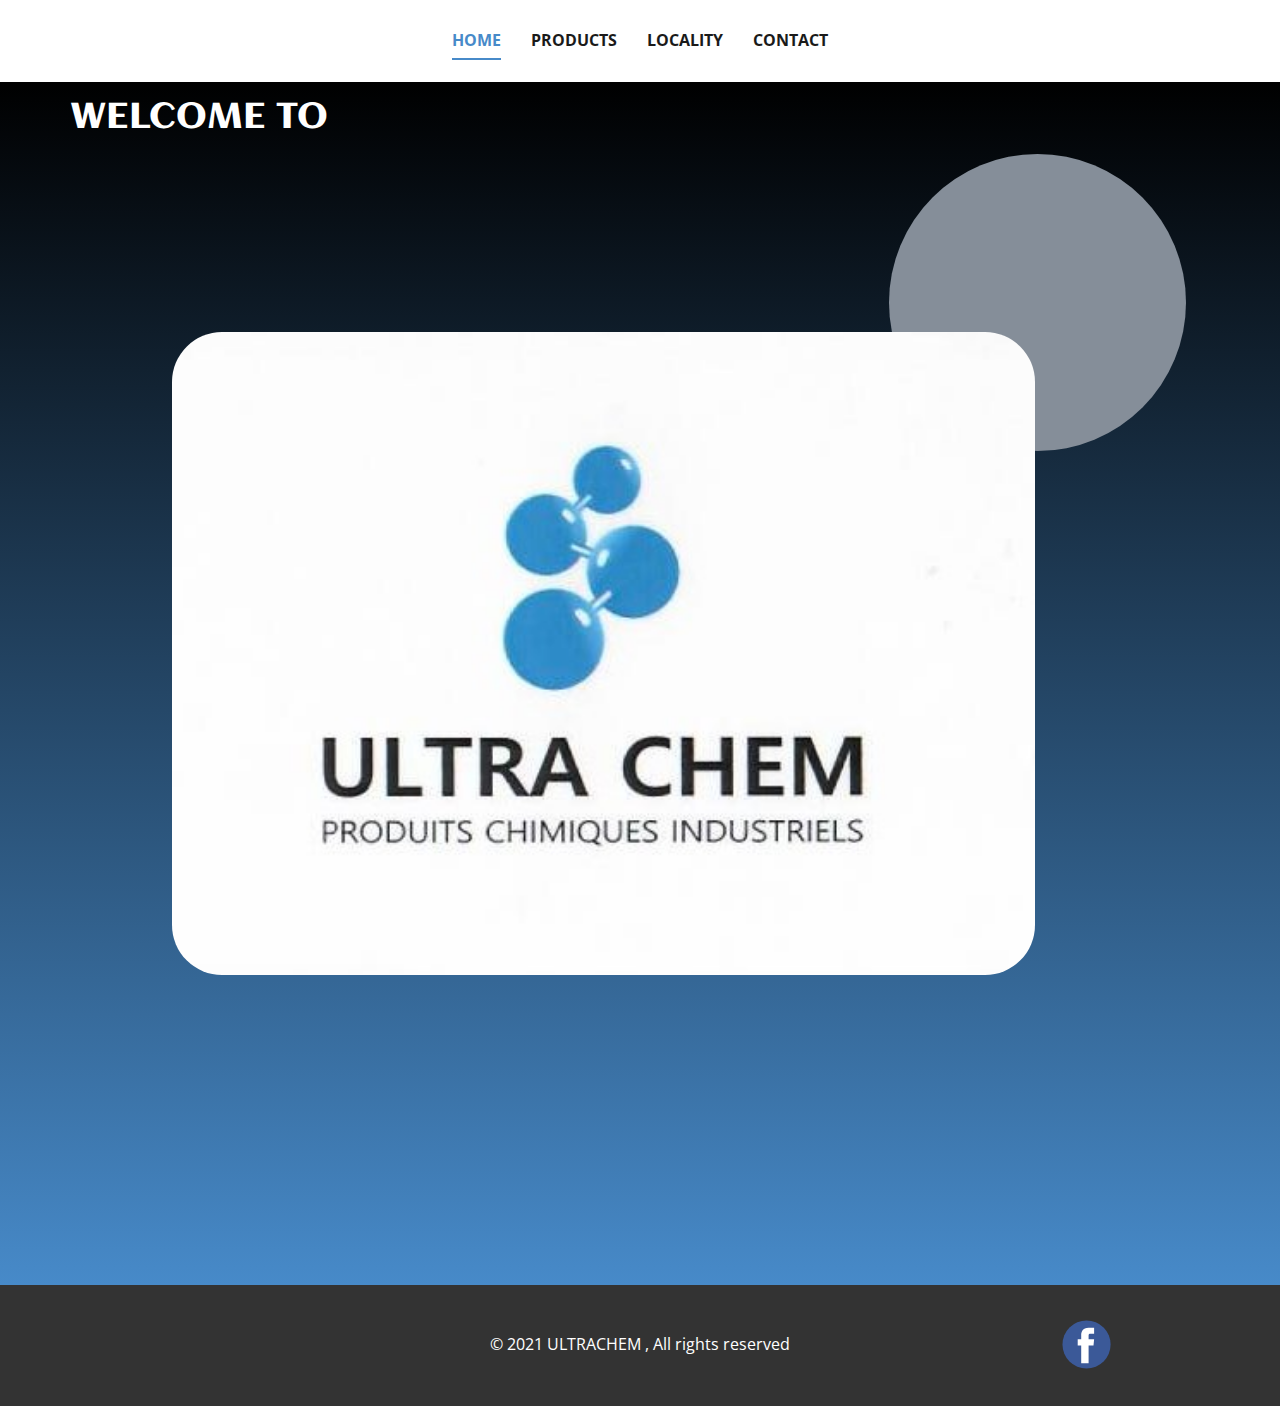
<file: index.html>
<!DOCTYPE html>
<html style="font-size: 16px;" lang="fr-TN">
  <head>
    <meta name="viewport" content="width=device-width, initial-scale=1.0">
    <meta charset="utf-8">
    <meta name="keywords" content="ULTRACHEM​">
    <meta name="description" content="">
    <meta name="page_type" content="np-template-header-footer-from-plugin">
    <title>HOME</title>
    <link rel="stylesheet" href="nicepage.css" media="screen">
<link rel="stylesheet" href="HOME.css" media="screen">
    <script class="u-script" type="text/javascript" src="jquery.js" defer=""></script>
    <script class="u-script" type="text/javascript" src="nicepage.js" defer=""></script>
    <link rel="icon" href="images/favicon.png">
    <link id="u-theme-google-font" rel="stylesheet" href="https://fonts.googleapis.com/css?family=Roboto:100,100i,300,300i,400,400i,500,500i,700,700i,900,900i|Open+Sans:300,300i,400,400i,600,600i,700,700i,800,800i">
    <link id="u-page-google-font" rel="stylesheet" href="https://fonts.googleapis.com/css?family=Aclonica:400">
    
    
    <script type="application/ld+json">{
		"@context": "http://schema.org",
		"@type": "Organization",
		"name": "ULTRACHEM",
		"sameAs": [
				"https://www.facebook.com/ULTRA-CHEM-105262901746393"
		]
}</script>
    <meta name="theme-color" content="#478ac9">
    <meta property="og:title" content="HOME">
    <meta property="og:description" content="">
    <meta property="og:type" content="website">
  </head>
  <body data-home-page="HOME.html" data-home-page-title="HOME" class="u-body"><header class="u-clearfix u-header u-header" id="sec-61e6"><div class="u-clearfix u-sheet u-sheet-1">
        <nav class="u-menu u-menu-dropdown u-offcanvas u-offcanvas-shift u-menu-1" data-responsive-from="MD">
          <div class="menu-collapse" style="font-size: 1rem; letter-spacing: 0px; font-weight: 700; text-transform: uppercase;">
            <a class="u-button-style u-custom-active-border-color u-custom-active-color u-custom-border u-custom-border-color u-custom-borders u-custom-hover-border-color u-custom-hover-color u-custom-left-right-menu-spacing u-custom-padding-bottom u-custom-text-active-color u-custom-text-color u-custom-text-hover-color u-custom-top-bottom-menu-spacing u-nav-link u-text-active-palette-1-base u-text-hover-palette-2-base" href="#">
              <svg><use xmlns:xlink="http://www.w3.org/1999/xlink" xlink:href="#menu-hamburger"></use></svg>
              <svg version="1.1" xmlns="http://www.w3.org/2000/svg" xmlns:xlink="http://www.w3.org/1999/xlink"><defs><symbol id="menu-hamburger" viewBox="0 0 16 16" style="width: 16px; height: 16px;"><rect y="1" width="16" height="2"></rect><rect y="7" width="16" height="2"></rect><rect y="13" width="16" height="2"></rect>
</symbol>
</defs></svg>
            </a>
          </div>
          <div class="u-custom-menu u-nav-container">
            <ul class="u-nav u-spacing-30 u-unstyled u-nav-1"><li class="u-nav-item"><a class="u-border-2 u-border-active-palette-1-base u-border-hover-palette-1-base u-border-no-left u-border-no-right u-border-no-top u-button-style u-nav-link u-text-active-palette-1-base u-text-grey-90 u-text-hover-grey-90" href="HOME.html" style="padding: 10px 0px;">HOME</a>
</li><li class="u-nav-item"><a class="u-border-2 u-border-active-palette-1-base u-border-hover-palette-1-base u-border-no-left u-border-no-right u-border-no-top u-button-style u-nav-link u-text-active-palette-1-base u-text-grey-90 u-text-hover-grey-90" href="PRODUCTS.html" style="padding: 10px 0px;">PRODUCTS</a>
</li><li class="u-nav-item"><a class="u-border-2 u-border-active-palette-1-base u-border-hover-palette-1-base u-border-no-left u-border-no-right u-border-no-top u-button-style u-nav-link u-text-active-palette-1-base u-text-grey-90 u-text-hover-grey-90" href="LOCALITY.html" style="padding: 10px 0px;">LOCALITY</a>
</li><li class="u-nav-item"><a class="u-border-2 u-border-active-palette-1-base u-border-hover-palette-1-base u-border-no-left u-border-no-right u-border-no-top u-button-style u-nav-link u-text-active-palette-1-base u-text-grey-90 u-text-hover-grey-90" href="CONTACT.html" style="padding: 10px 0px;">CONTACT</a>
</li></ul>
          </div>
          <div class="u-custom-menu u-nav-container-collapse">
            <div class="u-black u-container-style u-inner-container-layout u-opacity u-opacity-95 u-sidenav">
              <div class="u-sidenav-overflow">
                <div class="u-menu-close"></div>
                <ul class="u-align-center u-nav u-popupmenu-items u-unstyled u-nav-2"><li class="u-nav-item"><a class="u-button-style u-nav-link" href="HOME.html" style="padding: 10px 0px;">HOME</a>
</li><li class="u-nav-item"><a class="u-button-style u-nav-link" href="PRODUCTS.html" style="padding: 10px 0px;">PRODUCTS</a>
</li><li class="u-nav-item"><a class="u-button-style u-nav-link" href="LOCALITY.html" style="padding: 10px 0px;">LOCALITY</a>
</li><li class="u-nav-item"><a class="u-button-style u-nav-link" href="CONTACT.html" style="padding: 10px 0px;">CONTACT</a>
</li></ul>
              </div>
            </div>
            <div class="u-black u-menu-overlay u-opacity u-opacity-70"></div>
          </div>
        </nav>
      </div></header>
    <section class="u-clearfix u-gradient u-valign-middle-sm u-valign-middle-xs u-section-1" id="carousel_fc1d">
      <div class="u-clearfix u-sheet u-sheet-1">
        <h2 class="u-custom-font u-text u-text-default u-text-white u-text-1">WELCOME TO&nbsp;</h2>
        <div class="u-palette-5-dark-1 u-preserve-proportions u-shape u-shape-circle u-shape-1" data-animation-name="zoomIn" data-animation-duration="1000" data-animation-delay="0" data-animation-direction="Down"></div>
        <img src="images/logo1.jpg" alt="" class="u-align-left u-image u-image-round u-radius-50 u-image-1" data-image-width="665" data-image-height="374" data-animation-name="bounceIn" data-animation-duration="1000" data-animation-delay="0" data-animation-direction="Down">
      </div>
    </section>
    
    
    <footer class="u-align-center-md u-align-center-sm u-align-center-xs u-clearfix u-footer u-grey-80" id="sec-b980"><div class="u-clearfix u-sheet u-sheet-1">
        <div class="u-align-left u-social-icons u-spacing-10 u-social-icons-1">
          <a class="u-social-url" title="facebook" target="_blank" href="https://www.facebook.com/ULTRA-CHEM-105262901746393"><span class="u-icon u-icon-circle u-social-facebook u-social-icon u-icon-1"><svg class="u-svg-link" preserveAspectRatio="xMidYMin slice" viewBox="0 0 112 112" style=""><use xmlns:xlink="http://www.w3.org/1999/xlink" xlink:href="#svg-3642"></use></svg><svg class="u-svg-content" viewBox="0 0 112 112" x="0" y="0" id="svg-3642"><circle fill="currentColor" cx="56.1" cy="56.1" r="55"></circle><path fill="#FFFFFF" d="M73.5,31.6h-9.1c-1.4,0-3.6,0.8-3.6,3.9v8.5h12.6L72,58.3H60.8v40.8H43.9V58.3h-8V43.9h8v-9.2
            c0-6.7,3.1-17,17-17h12.5v13.9H73.5z"></path></svg></span>
          </a>
        </div>
        <p class="u-align-center-lg u-align-center-md u-align-center-xl u-text u-text-1">©&nbsp;2021&nbsp;ULTRACHEM , All rights reserved</p>
      </div></footer>
  </body>
</html>
</file>
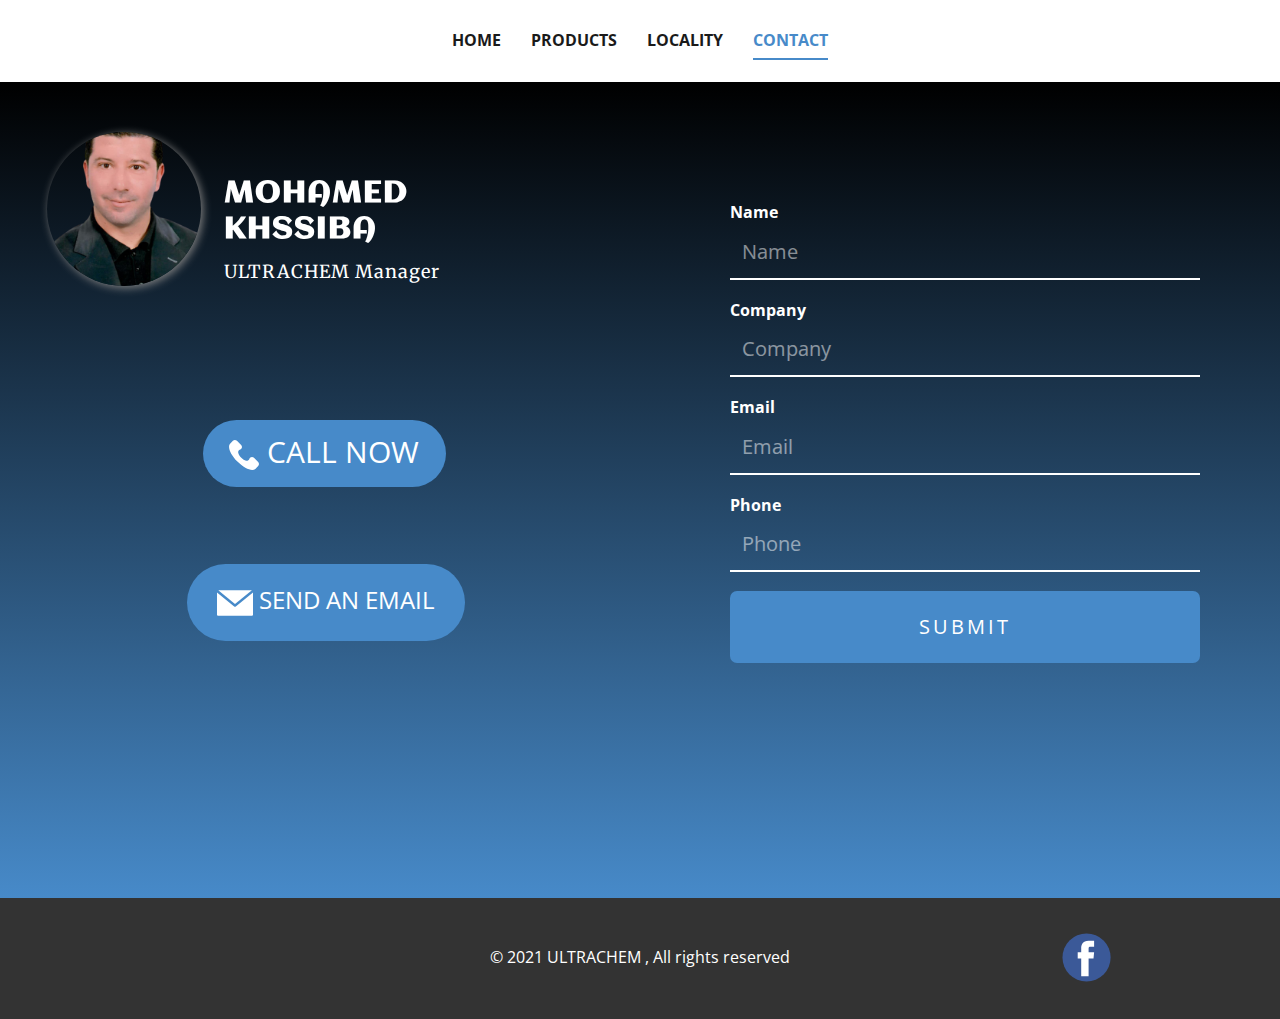
<file: CONTACT.html>
<!DOCTYPE html>
<html style="font-size: 16px;" lang="fr-TN"><head>
    <meta name="viewport" content="width=device-width, initial-scale=1.0">
    <meta charset="utf-8">
    <meta name="keywords" content="">
    <meta name="description" content="">
    <meta name="page_type" content="np-template-header-footer-from-plugin">
    <meta property="og:title" content="Contact ULTRACHEM">
    <meta property="og:image" content="images/logo1.jpg">
    <title>CONTACT</title>
    <link rel="stylesheet" href="nicepage.css" media="screen">
<link rel="stylesheet" href="CONTACT.css" media="screen">
    <script class="u-script" type="text/javascript" src="jquery.js" defer=""></script>
    <script class="u-script" type="text/javascript" src="nicepage.js" defer=""></script>
    <link rel="icon" href="images/favicon.png">
    <link id="u-theme-google-font" rel="stylesheet" href="https://fonts.googleapis.com/css?family=Roboto:100,100i,300,300i,400,400i,500,500i,700,700i,900,900i|Open+Sans:300,300i,400,400i,600,600i,700,700i,800,800i">
    <link id="u-page-google-font" rel="stylesheet" href="https://fonts.googleapis.com/css?family=Merriweather:300,300i,400,400i,700,700i,900,900i|Aclonica:400">
    
    
    <script type="application/ld+json">{
		"@context": "http://schema.org",
		"@type": "Organization",
		"name": "ULTRACHEM",
		"sameAs": [
				"https://www.facebook.com/ULTRA-CHEM-105262901746393"
		]
}</script>
    <meta name="theme-color" content="#478ac9">
    <meta property="og:description" content="">
    <meta property="og:type" content="website">
  </head>
  <body class="u-body"><header class="u-clearfix u-header u-header" id="sec-61e6"><div class="u-clearfix u-sheet u-sheet-1">
        <nav class="u-menu u-menu-dropdown u-offcanvas u-offcanvas-shift u-menu-1" data-responsive-from="MD">
          <div class="menu-collapse" style="font-size: 1rem; letter-spacing: 0px; font-weight: 700; text-transform: uppercase;">
            <a class="u-button-style u-custom-active-border-color u-custom-active-color u-custom-border u-custom-border-color u-custom-borders u-custom-hover-border-color u-custom-hover-color u-custom-left-right-menu-spacing u-custom-padding-bottom u-custom-text-active-color u-custom-text-color u-custom-text-hover-color u-custom-top-bottom-menu-spacing u-nav-link u-text-active-palette-1-base u-text-hover-palette-2-base" href="#">
              <svg><use xmlns:xlink="http://www.w3.org/1999/xlink" xlink:href="#menu-hamburger"></use></svg>
              <svg version="1.1" xmlns="http://www.w3.org/2000/svg" xmlns:xlink="http://www.w3.org/1999/xlink"><defs><symbol id="menu-hamburger" viewBox="0 0 16 16" style="width: 16px; height: 16px;"><rect y="1" width="16" height="2"></rect><rect y="7" width="16" height="2"></rect><rect y="13" width="16" height="2"></rect>
</symbol>
</defs></svg>
            </a>
          </div>
          <div class="u-custom-menu u-nav-container">
            <ul class="u-nav u-spacing-30 u-unstyled u-nav-1"><li class="u-nav-item"><a class="u-border-2 u-border-active-palette-1-base u-border-hover-palette-1-base u-border-no-left u-border-no-right u-border-no-top u-button-style u-nav-link u-text-active-palette-1-base u-text-grey-90 u-text-hover-grey-90" href="HOME.html" style="padding: 10px 0px;">HOME</a>
</li><li class="u-nav-item"><a class="u-border-2 u-border-active-palette-1-base u-border-hover-palette-1-base u-border-no-left u-border-no-right u-border-no-top u-button-style u-nav-link u-text-active-palette-1-base u-text-grey-90 u-text-hover-grey-90" href="PRODUCTS.html" style="padding: 10px 0px;">PRODUCTS</a>
</li><li class="u-nav-item"><a class="u-border-2 u-border-active-palette-1-base u-border-hover-palette-1-base u-border-no-left u-border-no-right u-border-no-top u-button-style u-nav-link u-text-active-palette-1-base u-text-grey-90 u-text-hover-grey-90" href="LOCALITY.html" style="padding: 10px 0px;">LOCALITY</a>
</li><li class="u-nav-item"><a class="u-border-2 u-border-active-palette-1-base u-border-hover-palette-1-base u-border-no-left u-border-no-right u-border-no-top u-button-style u-nav-link u-text-active-palette-1-base u-text-grey-90 u-text-hover-grey-90" href="CONTACT.html" style="padding: 10px 0px;">CONTACT</a>
</li></ul>
          </div>
          <div class="u-custom-menu u-nav-container-collapse">
            <div class="u-black u-container-style u-inner-container-layout u-opacity u-opacity-95 u-sidenav">
              <div class="u-sidenav-overflow">
                <div class="u-menu-close"></div>
                <ul class="u-align-center u-nav u-popupmenu-items u-unstyled u-nav-2"><li class="u-nav-item"><a class="u-button-style u-nav-link" href="HOME.html" style="padding: 10px 0px;">HOME</a>
</li><li class="u-nav-item"><a class="u-button-style u-nav-link" href="PRODUCTS.html" style="padding: 10px 0px;">PRODUCTS</a>
</li><li class="u-nav-item"><a class="u-button-style u-nav-link" href="LOCALITY.html" style="padding: 10px 0px;">LOCALITY</a>
</li><li class="u-nav-item"><a class="u-button-style u-nav-link" href="CONTACT.html" style="padding: 10px 0px;">CONTACT</a>
</li></ul>
              </div>
            </div>
            <div class="u-black u-menu-overlay u-opacity u-opacity-70"></div>
          </div>
        </nav>
      </div></header>
    <section class="u-align-center u-clearfix u-grey-5 u-valign-middle-xl u-section-1" id="carousel_dcbe">
      <div class="u-clearfix u-expanded-width u-gutter-0 u-layout-wrap u-layout-wrap-1">
        <div class="u-layout">
          <div class="u-layout-row">
            <div class="u-align-left u-container-style u-gradient u-layout-cell u-right-cell u-size-30 u-layout-cell-1">
              <div class="u-container-layout u-container-layout-1">
                <div class="u-image u-image-circle u-preserve-proportions u-image-1" alt="" data-image-width="402" data-image-height="620" data-animation-name="fadeIn" data-animation-duration="1000" data-animation-delay="0" data-animation-direction=""></div>
                <h4 class="u-custom-font u-text u-text-white u-text-1" data-animation-name="fadeIn" data-animation-duration="1000" data-animation-delay="0" data-animation-direction="">MOHAMED KHSSIBA</h4>
                <h5 class="u-custom-font u-font-merriweather u-text u-text-white u-text-2">ULTRACHEM Manager</h5>
                <a href="tel:+216 26146655" class="u-border-none u-btn u-btn-round u-button-style u-hover-white u-palette-1-base u-radius-50 u-btn-1" data-animation-name="fadeIn" data-animation-duration="1000" data-animation-delay="0" data-animation-direction=""><span class="u-icon"><svg class="u-svg-content" viewBox="0 0 513.64 513.64" x="0px" y="0px" style="width: 1em; height: 1em;"><path d="M499.66,376.96l-71.68-71.68c-25.6-25.6-69.12-15.359-79.36,17.92c-7.68,23.041-33.28,35.841-56.32,30.72 c-51.2-12.8-120.32-79.36-133.12-133.12c-7.68-23.041,7.68-48.641,30.72-56.32c33.28-10.24,43.52-53.76,17.92-79.36l-71.68-71.68 c-20.48-17.92-51.2-17.92-69.12,0l-48.64,48.64c-48.64,51.2,5.12,186.88,125.44,307.2c120.32,120.32,256,176.641,307.2,125.44 l48.64-48.64C517.581,425.6,517.581,394.88,499.66,376.96z"></path></svg><img></span>&nbsp;Call now
                </a>
                <a href="mailto:contact@ultrachem.tn" class="u-align-center u-border-none u-btn u-btn-round u-button-style u-hover-white u-palette-1-base u-radius-50 u-text-hover-black u-text-white u-btn-2" data-animation-name="fadeIn" data-animation-duration="1000" data-animation-delay="0" data-animation-direction=""><span class="u-icon u-icon-2"><svg class="u-svg-content" viewBox="0 0 477.867 477.867" x="0px" y="0px" style="width: 1em; height: 1em;"><g><g><path d="M460.8,68.267H17.067l221.867,182.75L463.309,68.779C462.488,68.539,461.649,68.368,460.8,68.267z"></path>
</g>
</g><g><g><path d="M249.702,286.31c-6.288,5.149-15.335,5.149-21.623,0L0,98.406v294.127c0,9.426,7.641,17.067,17.067,17.067H460.8    c9.426,0,17.067-7.641,17.067-17.067V100.932L249.702,286.31z"></path>
</g>
</g></svg><img></span>&nbsp;SEND AN EMAIL
                </a>
              </div>
            </div>
            <div class="u-align-left u-container-style u-gradient u-layout-cell u-left-cell u-size-30 u-layout-cell-2">
              <div class="u-container-layout u-container-layout-2">
                <div class="u-form u-form-1">
                  <form action="#" method="POST" class="u-clearfix u-form-spacing-18 u-form-vertical u-inner-form" style="padding: 0px;" source="custom" name="form">
                    <div class="u-form-group u-form-name">
                      <label for="name-f0d0" class="u-label u-text-white u-label-1" wfd-invisible="true">Name</label>
                      <input type="text" placeholder="Name" id="name-f0d0" name="name" class="u-border-2 u-border-no-left u-border-no-right u-border-no-top u-border-white u-input u-input-rectangle u-text-white u-input-1" required="">
                    </div>
                    <div class="u-form-group u-form-name u-form-group-2">
                      <label for="name-3c4e" class="u-label u-text-white u-label-2" wfd-invisible="true">Company</label>
                      <input type="text" placeholder="Company " id="name-3c4e" name="name-1" class="u-border-2 u-border-no-left u-border-no-right u-border-no-top u-border-white u-input u-input-rectangle u-text-white u-input-2" required="">
                    </div>
                    <div class="u-form-email u-form-group">
                      <label for="email-f0d0" class="u-label u-text-white u-label-3" wfd-invisible="true">Email</label>
                      <input type="email" placeholder="Email" id="email-f0d0" name="email" class="u-border-2 u-border-no-left u-border-no-right u-border-no-top u-border-white u-input u-input-rectangle u-text-white u-input-3" required="">
                    </div>
                    <div class="u-form-group u-form-phone u-form-group-4">
                      <label for="phone-fbbe" class="u-label u-text-white u-label-4" wfd-invisible="true">Phone</label>
                      <input type="tel" pattern="\+?\d{0,3}[\s\(\-]?([0-9]{2,3})[\s\)\-]?([\s\-]?)([0-9]{3})[\s\-]?([0-9]{2})[\s\-]?([0-9]{2})" placeholder="Phone" id="phone-fbbe" name="phone" class="u-border-2 u-border-no-left u-border-no-right u-border-no-top u-border-white u-input u-input-rectangle u-text-white u-input-4" required="">
                    </div>
                    <div class="u-align-left u-form-group u-form-submit">
                      <a href="#" class="u-border-none u-btn u-btn-round u-btn-submit u-button-style u-palette-1-base u-radius-7 u-btn-3">Submit</a>
                      <input type="submit" value="submit" class="u-form-control-hidden" wfd-invisible="true">
                    </div>
                    <div class="u-form-send-message u-form-send-success" wfd-invisible="true"> Thank you! Your message has been sent. </div>
                    <div class="u-form-send-error u-form-send-message" wfd-invisible="true"> Unable to send your message. Please fix errors then try again. </div>
                    <input type="hidden" value="" name="recaptchaResponse" wfd-invisible="true">
                  </form>
                </div>
              </div>
            </div>
          </div>
        </div>
      </div>
    </section>
    
    
    <footer class="u-align-center-md u-align-center-sm u-align-center-xs u-clearfix u-footer u-grey-80" id="sec-b980"><div class="u-clearfix u-sheet u-sheet-1">
        <div class="u-align-left u-social-icons u-spacing-10 u-social-icons-1">
          <a class="u-social-url" title="facebook" target="_blank" href="https://www.facebook.com/ULTRA-CHEM-105262901746393"><span class="u-icon u-icon-circle u-social-facebook u-social-icon u-icon-1"><svg class="u-svg-link" preserveAspectRatio="xMidYMin slice" viewBox="0 0 112 112" style=""><use xmlns:xlink="http://www.w3.org/1999/xlink" xlink:href="#svg-3642"></use></svg><svg class="u-svg-content" viewBox="0 0 112 112" x="0" y="0" id="svg-3642"><circle fill="currentColor" cx="56.1" cy="56.1" r="55"></circle><path fill="#FFFFFF" d="M73.5,31.6h-9.1c-1.4,0-3.6,0.8-3.6,3.9v8.5h12.6L72,58.3H60.8v40.8H43.9V58.3h-8V43.9h8v-9.2
            c0-6.7,3.1-17,17-17h12.5v13.9H73.5z"></path></svg></span>
          </a>
        </div>
        <p class="u-align-center-lg u-align-center-md u-align-center-xl u-text u-text-1">©&nbsp;2021&nbsp;ULTRACHEM , All rights reserved</p>
      </div></footer>
  
</body></html>
</file>
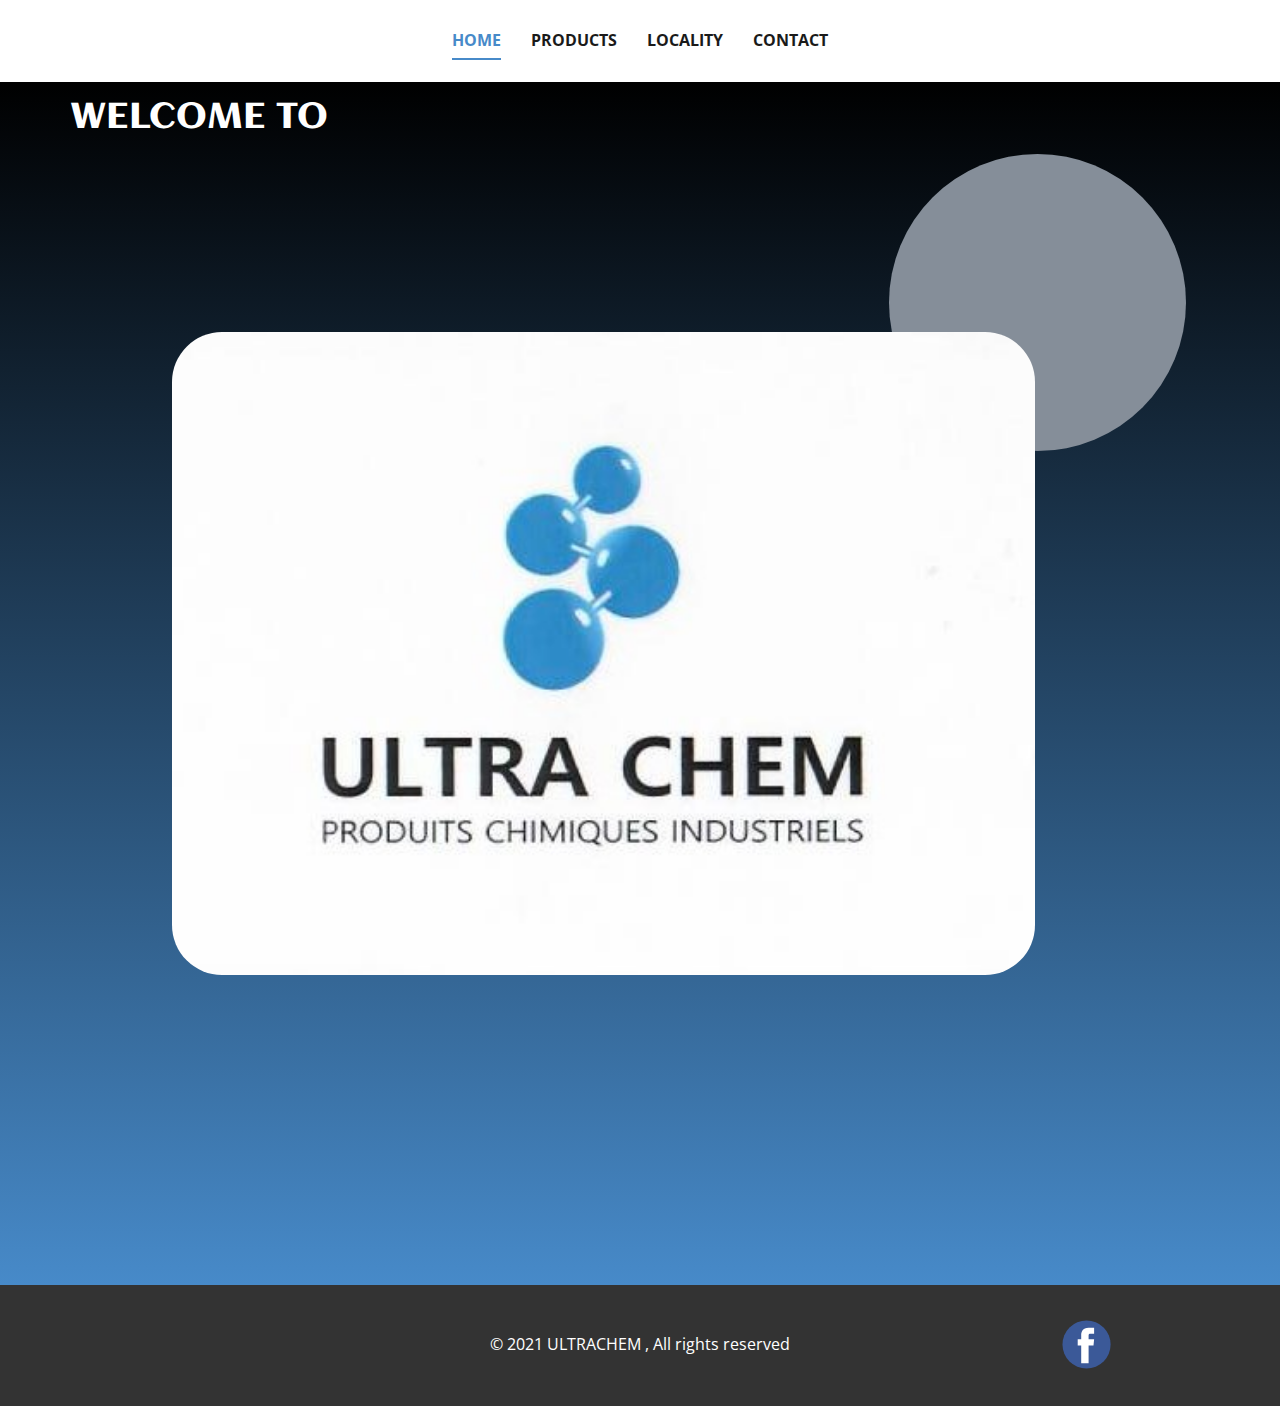
<file: HOME.html>
<!DOCTYPE html>
<html style="font-size: 16px;" lang="fr-TN">
  <head>
    <meta name="viewport" content="width=device-width, initial-scale=1.0">
    <meta charset="utf-8">
    <meta name="keywords" content="ULTRACHEM​">
    <meta name="description" content="">
    <meta name="page_type" content="np-template-header-footer-from-plugin">
    <title>HOME</title>
    <link rel="stylesheet" href="nicepage.css" media="screen">
<link rel="stylesheet" href="HOME.css" media="screen">
    <script class="u-script" type="text/javascript" src="jquery.js" defer=""></script>
    <script class="u-script" type="text/javascript" src="nicepage.js" defer=""></script>
    <link rel="icon" href="images/favicon.png">
    <link id="u-theme-google-font" rel="stylesheet" href="https://fonts.googleapis.com/css?family=Roboto:100,100i,300,300i,400,400i,500,500i,700,700i,900,900i|Open+Sans:300,300i,400,400i,600,600i,700,700i,800,800i">
    <link id="u-page-google-font" rel="stylesheet" href="https://fonts.googleapis.com/css?family=Aclonica:400">
    
    
    <script type="application/ld+json">{
		"@context": "http://schema.org",
		"@type": "Organization",
		"name": "ULTRACHEM",
		"sameAs": [
				"https://www.facebook.com/ULTRA-CHEM-105262901746393"
		]
}</script>
    <meta name="theme-color" content="#478ac9">
    <meta property="og:title" content="HOME">
    <meta property="og:description" content="">
    <meta property="og:type" content="website">
  </head>
  <body class="u-body"><header class="u-clearfix u-header u-header" id="sec-61e6"><div class="u-clearfix u-sheet u-sheet-1">
        <nav class="u-menu u-menu-dropdown u-offcanvas u-offcanvas-shift u-menu-1" data-responsive-from="MD">
          <div class="menu-collapse" style="font-size: 1rem; letter-spacing: 0px; font-weight: 700; text-transform: uppercase;">
            <a class="u-button-style u-custom-active-border-color u-custom-active-color u-custom-border u-custom-border-color u-custom-borders u-custom-hover-border-color u-custom-hover-color u-custom-left-right-menu-spacing u-custom-padding-bottom u-custom-text-active-color u-custom-text-color u-custom-text-hover-color u-custom-top-bottom-menu-spacing u-nav-link u-text-active-palette-1-base u-text-hover-palette-2-base" href="#">
              <svg><use xmlns:xlink="http://www.w3.org/1999/xlink" xlink:href="#menu-hamburger"></use></svg>
              <svg version="1.1" xmlns="http://www.w3.org/2000/svg" xmlns:xlink="http://www.w3.org/1999/xlink"><defs><symbol id="menu-hamburger" viewBox="0 0 16 16" style="width: 16px; height: 16px;"><rect y="1" width="16" height="2"></rect><rect y="7" width="16" height="2"></rect><rect y="13" width="16" height="2"></rect>
</symbol>
</defs></svg>
            </a>
          </div>
          <div class="u-custom-menu u-nav-container">
            <ul class="u-nav u-spacing-30 u-unstyled u-nav-1"><li class="u-nav-item"><a class="u-border-2 u-border-active-palette-1-base u-border-hover-palette-1-base u-border-no-left u-border-no-right u-border-no-top u-button-style u-nav-link u-text-active-palette-1-base u-text-grey-90 u-text-hover-grey-90" href="HOME.html" style="padding: 10px 0px;">HOME</a>
</li><li class="u-nav-item"><a class="u-border-2 u-border-active-palette-1-base u-border-hover-palette-1-base u-border-no-left u-border-no-right u-border-no-top u-button-style u-nav-link u-text-active-palette-1-base u-text-grey-90 u-text-hover-grey-90" href="PRODUCTS.html" style="padding: 10px 0px;">PRODUCTS</a>
</li><li class="u-nav-item"><a class="u-border-2 u-border-active-palette-1-base u-border-hover-palette-1-base u-border-no-left u-border-no-right u-border-no-top u-button-style u-nav-link u-text-active-palette-1-base u-text-grey-90 u-text-hover-grey-90" href="LOCALITY.html" style="padding: 10px 0px;">LOCALITY</a>
</li><li class="u-nav-item"><a class="u-border-2 u-border-active-palette-1-base u-border-hover-palette-1-base u-border-no-left u-border-no-right u-border-no-top u-button-style u-nav-link u-text-active-palette-1-base u-text-grey-90 u-text-hover-grey-90" href="CONTACT.html" style="padding: 10px 0px;">CONTACT</a>
</li></ul>
          </div>
          <div class="u-custom-menu u-nav-container-collapse">
            <div class="u-black u-container-style u-inner-container-layout u-opacity u-opacity-95 u-sidenav">
              <div class="u-sidenav-overflow">
                <div class="u-menu-close"></div>
                <ul class="u-align-center u-nav u-popupmenu-items u-unstyled u-nav-2"><li class="u-nav-item"><a class="u-button-style u-nav-link" href="HOME.html" style="padding: 10px 0px;">HOME</a>
</li><li class="u-nav-item"><a class="u-button-style u-nav-link" href="PRODUCTS.html" style="padding: 10px 0px;">PRODUCTS</a>
</li><li class="u-nav-item"><a class="u-button-style u-nav-link" href="LOCALITY.html" style="padding: 10px 0px;">LOCALITY</a>
</li><li class="u-nav-item"><a class="u-button-style u-nav-link" href="CONTACT.html" style="padding: 10px 0px;">CONTACT</a>
</li></ul>
              </div>
            </div>
            <div class="u-black u-menu-overlay u-opacity u-opacity-70"></div>
          </div>
        </nav>
      </div></header>
    <section class="u-clearfix u-gradient u-valign-middle-sm u-valign-middle-xs u-section-1" id="carousel_fc1d">
      <div class="u-clearfix u-sheet u-sheet-1">
        <h2 class="u-custom-font u-text u-text-default u-text-white u-text-1">WELCOME TO&nbsp;</h2>
        <div class="u-palette-5-dark-1 u-preserve-proportions u-shape u-shape-circle u-shape-1" data-animation-name="zoomIn" data-animation-duration="1000" data-animation-delay="0" data-animation-direction="Down"></div>
        <img src="images/logo1.jpg" alt="" class="u-align-left u-image u-image-round u-radius-50 u-image-1" data-image-width="665" data-image-height="374" data-animation-name="bounceIn" data-animation-duration="1000" data-animation-delay="0" data-animation-direction="Down">
      </div>
    </section>
    
    
    <footer class="u-align-center-md u-align-center-sm u-align-center-xs u-clearfix u-footer u-grey-80" id="sec-b980"><div class="u-clearfix u-sheet u-sheet-1">
        <div class="u-align-left u-social-icons u-spacing-10 u-social-icons-1">
          <a class="u-social-url" title="facebook" target="_blank" href="https://www.facebook.com/ULTRA-CHEM-105262901746393"><span class="u-icon u-icon-circle u-social-facebook u-social-icon u-icon-1"><svg class="u-svg-link" preserveAspectRatio="xMidYMin slice" viewBox="0 0 112 112" style=""><use xmlns:xlink="http://www.w3.org/1999/xlink" xlink:href="#svg-3642"></use></svg><svg class="u-svg-content" viewBox="0 0 112 112" x="0" y="0" id="svg-3642"><circle fill="currentColor" cx="56.1" cy="56.1" r="55"></circle><path fill="#FFFFFF" d="M73.5,31.6h-9.1c-1.4,0-3.6,0.8-3.6,3.9v8.5h12.6L72,58.3H60.8v40.8H43.9V58.3h-8V43.9h8v-9.2
            c0-6.7,3.1-17,17-17h12.5v13.9H73.5z"></path></svg></span>
          </a>
        </div>
        <p class="u-align-center-lg u-align-center-md u-align-center-xl u-text u-text-1">©&nbsp;2021&nbsp;ULTRACHEM , All rights reserved</p>
      </div></footer>
  </body>
</html>
</file>
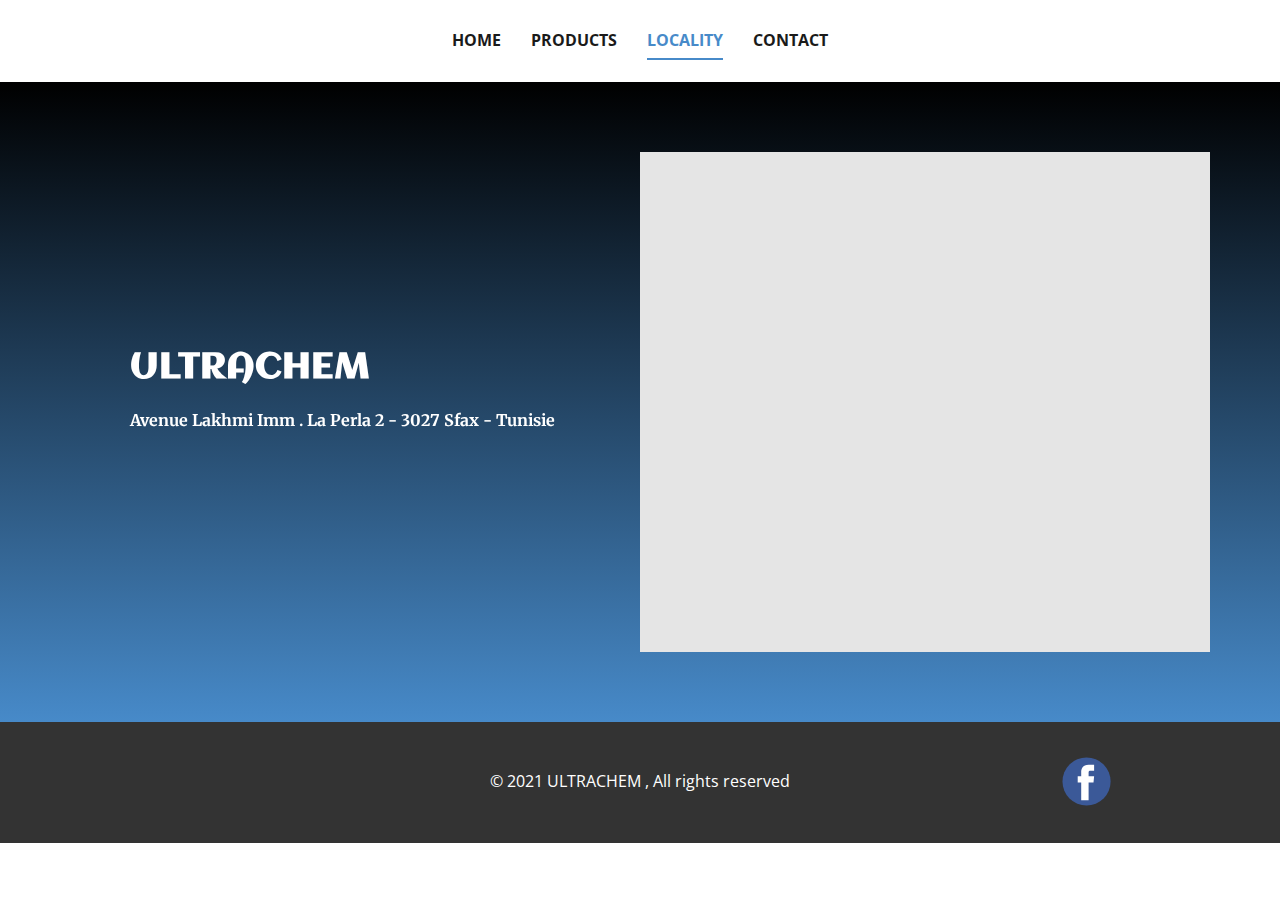
<file: LOCALITY.html>
<!DOCTYPE html>
<html style="font-size: 16px;" lang="fr-TN">
  <head>
    <meta name="viewport" content="width=device-width, initial-scale=1.0">
    <meta charset="utf-8">
    <meta name="keywords" content="ULTRACHEM">
    <meta name="description" content="">
    <meta name="page_type" content="np-template-header-footer-from-plugin">
    <title>LOCALITY</title>
    <link rel="stylesheet" href="nicepage.css" media="screen">
<link rel="stylesheet" href="LOCALITY.css" media="screen">
    <script class="u-script" type="text/javascript" src="jquery.js" defer=""></script>
    <script class="u-script" type="text/javascript" src="nicepage.js" defer=""></script>
    <link rel="icon" href="images/favicon.png">
    <link id="u-theme-google-font" rel="stylesheet" href="https://fonts.googleapis.com/css?family=Roboto:100,100i,300,300i,400,400i,500,500i,700,700i,900,900i|Open+Sans:300,300i,400,400i,600,600i,700,700i,800,800i">
    <link id="u-page-google-font" rel="stylesheet" href="https://fonts.googleapis.com/css?family=Merriweather:300,300i,400,400i,700,700i,900,900i|Aclonica:400">
    
    
    <script type="application/ld+json">{
		"@context": "http://schema.org",
		"@type": "Organization",
		"name": "ULTRACHEM",
		"sameAs": [
				"https://www.facebook.com/ULTRA-CHEM-105262901746393"
		]
}</script>
    <meta name="theme-color" content="#478ac9">
    <meta property="og:title" content="LOCALITY">
    <meta property="og:description" content="">
    <meta property="og:type" content="website">
  </head>
  <body class="u-body"><header class="u-clearfix u-header u-header" id="sec-61e6"><div class="u-clearfix u-sheet u-sheet-1">
        <nav class="u-menu u-menu-dropdown u-offcanvas u-offcanvas-shift u-menu-1" data-responsive-from="MD">
          <div class="menu-collapse" style="font-size: 1rem; letter-spacing: 0px; font-weight: 700; text-transform: uppercase;">
            <a class="u-button-style u-custom-active-border-color u-custom-active-color u-custom-border u-custom-border-color u-custom-borders u-custom-hover-border-color u-custom-hover-color u-custom-left-right-menu-spacing u-custom-padding-bottom u-custom-text-active-color u-custom-text-color u-custom-text-hover-color u-custom-top-bottom-menu-spacing u-nav-link u-text-active-palette-1-base u-text-hover-palette-2-base" href="#">
              <svg><use xmlns:xlink="http://www.w3.org/1999/xlink" xlink:href="#menu-hamburger"></use></svg>
              <svg version="1.1" xmlns="http://www.w3.org/2000/svg" xmlns:xlink="http://www.w3.org/1999/xlink"><defs><symbol id="menu-hamburger" viewBox="0 0 16 16" style="width: 16px; height: 16px;"><rect y="1" width="16" height="2"></rect><rect y="7" width="16" height="2"></rect><rect y="13" width="16" height="2"></rect>
</symbol>
</defs></svg>
            </a>
          </div>
          <div class="u-custom-menu u-nav-container">
            <ul class="u-nav u-spacing-30 u-unstyled u-nav-1"><li class="u-nav-item"><a class="u-border-2 u-border-active-palette-1-base u-border-hover-palette-1-base u-border-no-left u-border-no-right u-border-no-top u-button-style u-nav-link u-text-active-palette-1-base u-text-grey-90 u-text-hover-grey-90" href="HOME.html" style="padding: 10px 0px;">HOME</a>
</li><li class="u-nav-item"><a class="u-border-2 u-border-active-palette-1-base u-border-hover-palette-1-base u-border-no-left u-border-no-right u-border-no-top u-button-style u-nav-link u-text-active-palette-1-base u-text-grey-90 u-text-hover-grey-90" href="PRODUCTS.html" style="padding: 10px 0px;">PRODUCTS</a>
</li><li class="u-nav-item"><a class="u-border-2 u-border-active-palette-1-base u-border-hover-palette-1-base u-border-no-left u-border-no-right u-border-no-top u-button-style u-nav-link u-text-active-palette-1-base u-text-grey-90 u-text-hover-grey-90" href="LOCALITY.html" style="padding: 10px 0px;">LOCALITY</a>
</li><li class="u-nav-item"><a class="u-border-2 u-border-active-palette-1-base u-border-hover-palette-1-base u-border-no-left u-border-no-right u-border-no-top u-button-style u-nav-link u-text-active-palette-1-base u-text-grey-90 u-text-hover-grey-90" href="CONTACT.html" style="padding: 10px 0px;">CONTACT</a>
</li></ul>
          </div>
          <div class="u-custom-menu u-nav-container-collapse">
            <div class="u-black u-container-style u-inner-container-layout u-opacity u-opacity-95 u-sidenav">
              <div class="u-sidenav-overflow">
                <div class="u-menu-close"></div>
                <ul class="u-align-center u-nav u-popupmenu-items u-unstyled u-nav-2"><li class="u-nav-item"><a class="u-button-style u-nav-link" href="HOME.html" style="padding: 10px 0px;">HOME</a>
</li><li class="u-nav-item"><a class="u-button-style u-nav-link" href="PRODUCTS.html" style="padding: 10px 0px;">PRODUCTS</a>
</li><li class="u-nav-item"><a class="u-button-style u-nav-link" href="LOCALITY.html" style="padding: 10px 0px;">LOCALITY</a>
</li><li class="u-nav-item"><a class="u-button-style u-nav-link" href="CONTACT.html" style="padding: 10px 0px;">CONTACT</a>
</li></ul>
              </div>
            </div>
            <div class="u-black u-menu-overlay u-opacity u-opacity-70"></div>
          </div>
        </nav>
      </div></header>
    <section class="u-clearfix u-gradient u-section-1" id="sec-5d33">
      <div class="u-clearfix u-sheet u-sheet-1">
        <div class="u-clearfix u-expanded-width u-layout-wrap u-layout-wrap-1">
          <div class="u-layout">
            <div class="u-layout-row">
              <div class="u-align-left u-container-style u-layout-cell u-left-cell u-size-30 u-layout-cell-1">
                <div class="u-container-layout u-container-layout-1">
                  <h2 class="u-custom-font u-text u-text-white u-text-1" data-animation-name="fadeIn" data-animation-duration="1000" data-animation-delay="0" data-animation-direction="">ULTRACHEM</h2>
                  <p class="u-align-center-xs u-custom-font u-font-merriweather u-text u-text-white u-text-2" data-animation-name="fadeIn" data-animation-duration="1000" data-animation-delay="0" data-animation-direction="">Avenue Lakhmi Imm . La Perla 2 - 3027 Sfax - Tunisie</p>
                </div>
              </div>
              <div class="u-container-style u-layout-cell u-right-cell u-size-30 u-layout-cell-2">
                <div class="u-container-layout u-container-layout-2">
                  <div class="u-expanded u-grey-10 u-map">
                    <div class="embed-responsive">
                      <iframe class="embed-responsive-item" src="//maps.google.com/maps?output=embed&amp;q=Avenue%20Lakhmi%20Imm%20.%20La%20Perla%202%20-%203027%20Sfax%20-%20Tunisie&amp;t=m" data-map="[base64]"></iframe>
                    </div>
                  </div>
                </div>
              </div>
            </div>
          </div>
        </div>
      </div>
    </section>
    
    
    <footer class="u-align-center-md u-align-center-sm u-align-center-xs u-clearfix u-footer u-grey-80" id="sec-b980"><div class="u-clearfix u-sheet u-sheet-1">
        <div class="u-align-left u-social-icons u-spacing-10 u-social-icons-1">
          <a class="u-social-url" title="facebook" target="_blank" href="https://www.facebook.com/ULTRA-CHEM-105262901746393"><span class="u-icon u-icon-circle u-social-facebook u-social-icon u-icon-1"><svg class="u-svg-link" preserveAspectRatio="xMidYMin slice" viewBox="0 0 112 112" style=""><use xmlns:xlink="http://www.w3.org/1999/xlink" xlink:href="#svg-3642"></use></svg><svg class="u-svg-content" viewBox="0 0 112 112" x="0" y="0" id="svg-3642"><circle fill="currentColor" cx="56.1" cy="56.1" r="55"></circle><path fill="#FFFFFF" d="M73.5,31.6h-9.1c-1.4,0-3.6,0.8-3.6,3.9v8.5h12.6L72,58.3H60.8v40.8H43.9V58.3h-8V43.9h8v-9.2
            c0-6.7,3.1-17,17-17h12.5v13.9H73.5z"></path></svg></span>
          </a>
        </div>
        <p class="u-align-center-lg u-align-center-md u-align-center-xl u-text u-text-1">©&nbsp;2021&nbsp;ULTRACHEM , All rights reserved</p>
      </div></footer>
  </body>
</html>
</file>
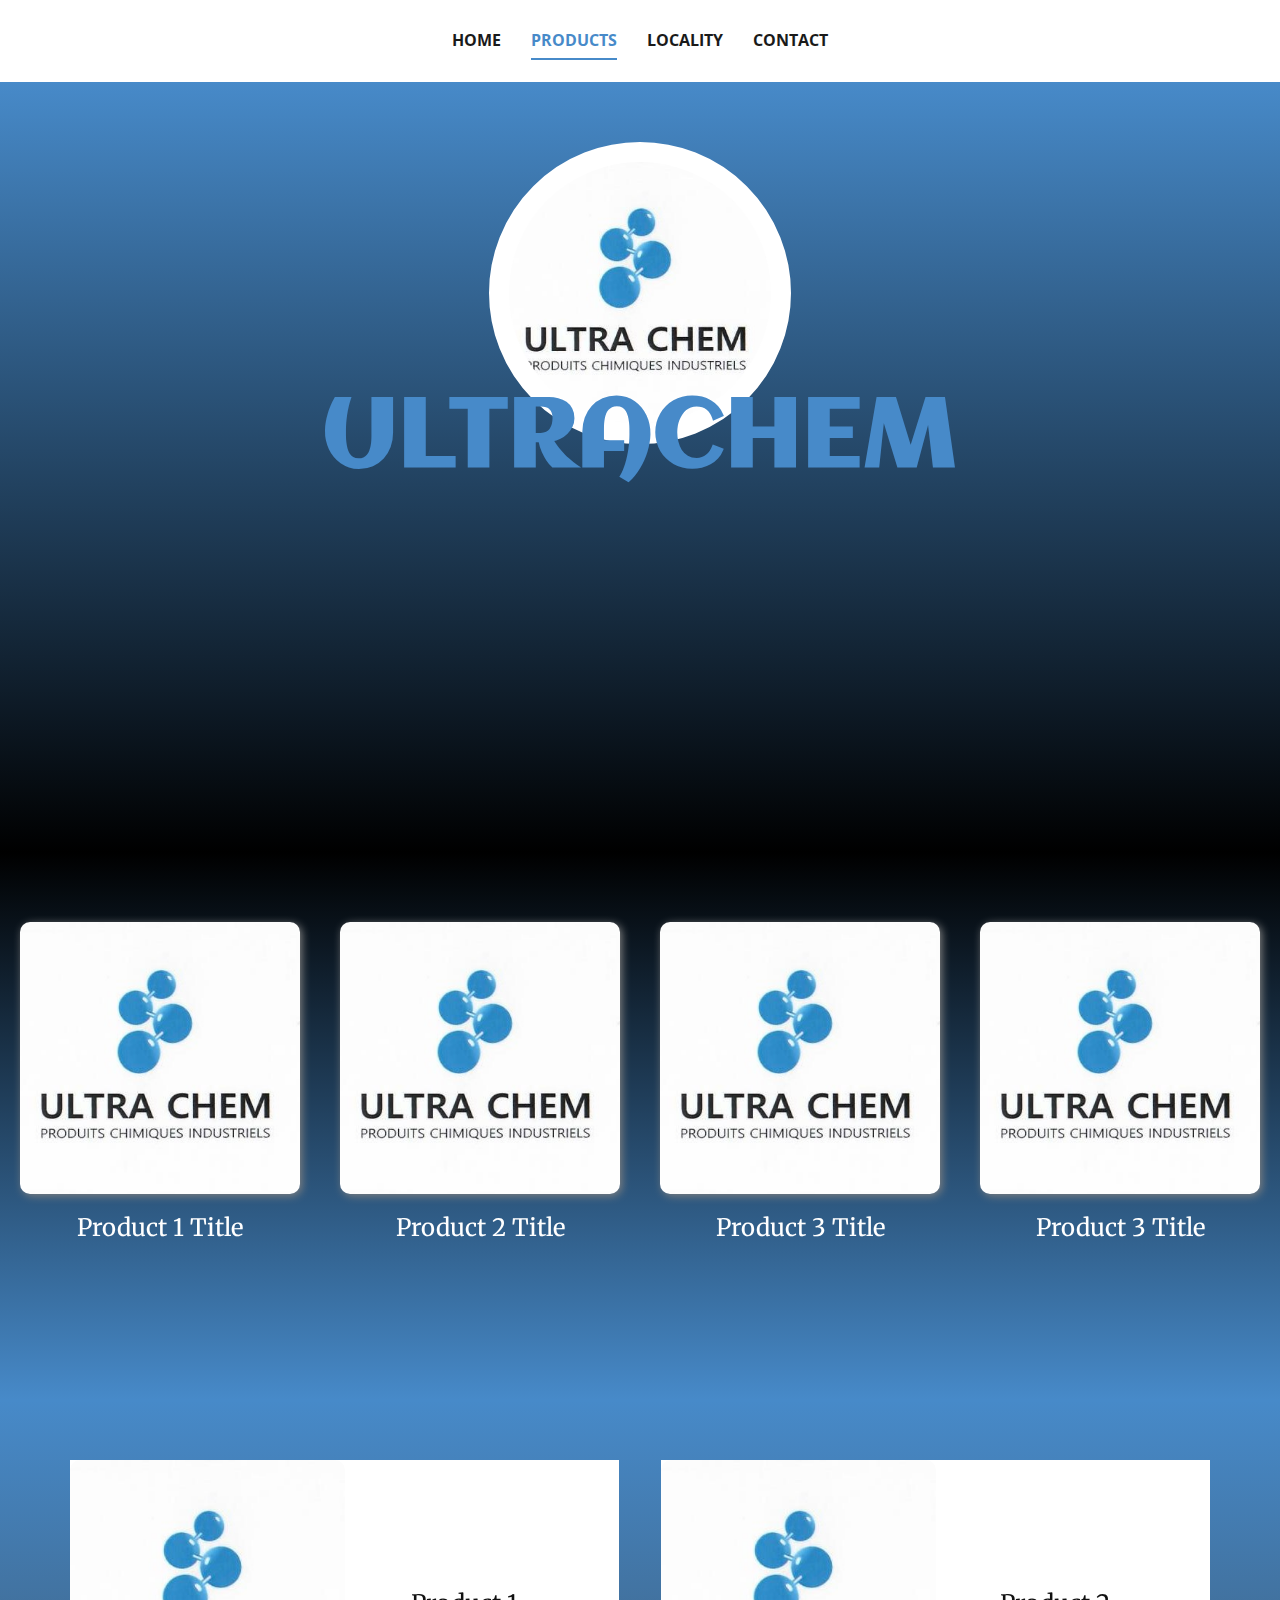
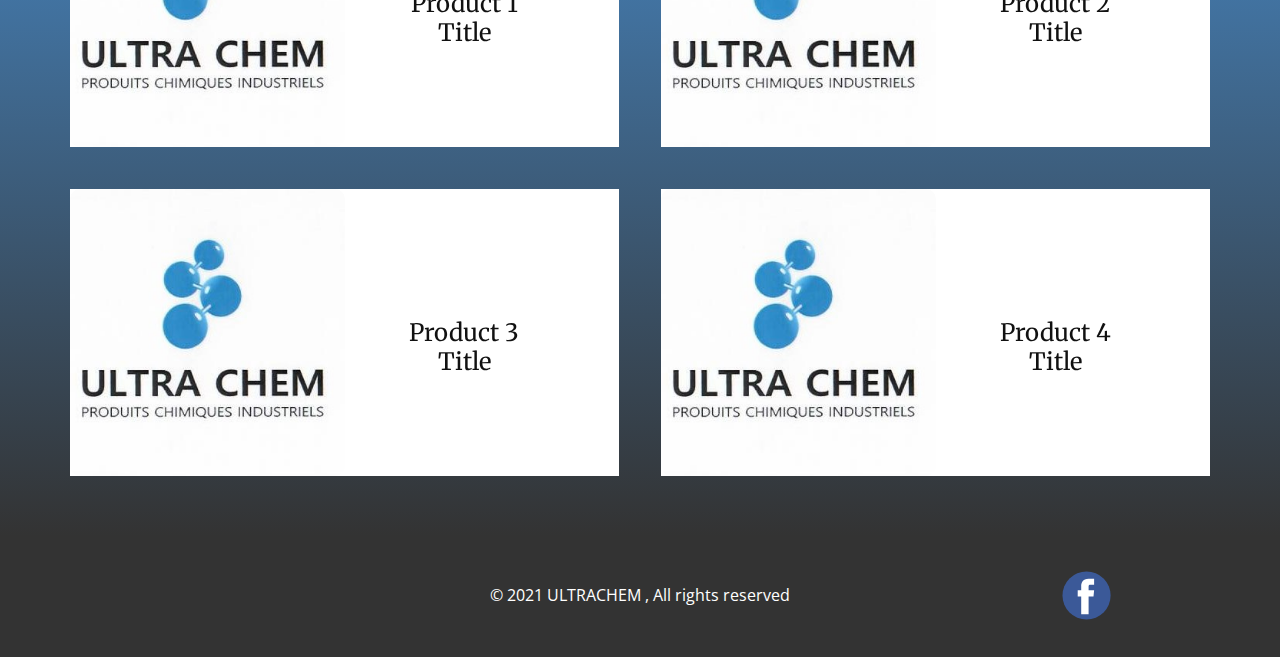
<file: PRODUCTS.html>
<!DOCTYPE html>
<html style="font-size: 16px;" lang="fr-TN"><head>
    <meta name="viewport" content="width=device-width, initial-scale=1.0">
    <meta charset="utf-8">
    <meta name="keywords" content="Sample Headline, Sample Headline">
    <meta name="description" content="">
    <meta name="page_type" content="np-template-header-footer-from-plugin">
    <meta property="og:title" content="Produits ULTRACHEM">
    <meta property="og:image" content="images/logo1.jpg">
    <title>PRODUCTS</title>
    <link rel="stylesheet" href="nicepage.css" media="screen">
<link rel="stylesheet" href="PRODUCTS.css" media="screen">
    <script class="u-script" type="text/javascript" src="jquery.js" defer=""></script>
    <script class="u-script" type="text/javascript" src="nicepage.js" defer=""></script>
    <link rel="icon" href="images/favicon.png">
    <link id="u-theme-google-font" rel="stylesheet" href="https://fonts.googleapis.com/css?family=Roboto:100,100i,300,300i,400,400i,500,500i,700,700i,900,900i|Open+Sans:300,300i,400,400i,600,600i,700,700i,800,800i">
    <link id="u-page-google-font" rel="stylesheet" href="https://fonts.googleapis.com/css?family=Merriweather:300,300i,400,400i,700,700i,900,900i|Aclonica:400">
    
    
    
    
    <script type="application/ld+json">{
		"@context": "http://schema.org",
		"@type": "Organization",
		"name": "ULTRACHEM",
		"sameAs": [
				"https://www.facebook.com/ULTRA-CHEM-105262901746393"
		]
}</script>
    <meta name="theme-color" content="#478ac9">
    <meta property="og:description" content="">
    <meta property="og:type" content="website">
  </head>
  <body class="u-body"><header class="u-clearfix u-header u-header" id="sec-61e6"><div class="u-clearfix u-sheet u-sheet-1">
        <nav class="u-menu u-menu-dropdown u-offcanvas u-offcanvas-shift u-menu-1" data-responsive-from="MD">
          <div class="menu-collapse" style="font-size: 1rem; letter-spacing: 0px; font-weight: 700; text-transform: uppercase;">
            <a class="u-button-style u-custom-active-border-color u-custom-active-color u-custom-border u-custom-border-color u-custom-borders u-custom-hover-border-color u-custom-hover-color u-custom-left-right-menu-spacing u-custom-padding-bottom u-custom-text-active-color u-custom-text-color u-custom-text-hover-color u-custom-top-bottom-menu-spacing u-nav-link u-text-active-palette-1-base u-text-hover-palette-2-base" href="#">
              <svg><use xmlns:xlink="http://www.w3.org/1999/xlink" xlink:href="#menu-hamburger"></use></svg>
              <svg version="1.1" xmlns="http://www.w3.org/2000/svg" xmlns:xlink="http://www.w3.org/1999/xlink"><defs><symbol id="menu-hamburger" viewBox="0 0 16 16" style="width: 16px; height: 16px;"><rect y="1" width="16" height="2"></rect><rect y="7" width="16" height="2"></rect><rect y="13" width="16" height="2"></rect>
</symbol>
</defs></svg>
            </a>
          </div>
          <div class="u-custom-menu u-nav-container">
            <ul class="u-nav u-spacing-30 u-unstyled u-nav-1"><li class="u-nav-item"><a class="u-border-2 u-border-active-palette-1-base u-border-hover-palette-1-base u-border-no-left u-border-no-right u-border-no-top u-button-style u-nav-link u-text-active-palette-1-base u-text-grey-90 u-text-hover-grey-90" href="HOME.html" style="padding: 10px 0px;">HOME</a>
</li><li class="u-nav-item"><a class="u-border-2 u-border-active-palette-1-base u-border-hover-palette-1-base u-border-no-left u-border-no-right u-border-no-top u-button-style u-nav-link u-text-active-palette-1-base u-text-grey-90 u-text-hover-grey-90" href="PRODUCTS.html" style="padding: 10px 0px;">PRODUCTS</a>
</li><li class="u-nav-item"><a class="u-border-2 u-border-active-palette-1-base u-border-hover-palette-1-base u-border-no-left u-border-no-right u-border-no-top u-button-style u-nav-link u-text-active-palette-1-base u-text-grey-90 u-text-hover-grey-90" href="LOCALITY.html" style="padding: 10px 0px;">LOCALITY</a>
</li><li class="u-nav-item"><a class="u-border-2 u-border-active-palette-1-base u-border-hover-palette-1-base u-border-no-left u-border-no-right u-border-no-top u-button-style u-nav-link u-text-active-palette-1-base u-text-grey-90 u-text-hover-grey-90" href="CONTACT.html" style="padding: 10px 0px;">CONTACT</a>
</li></ul>
          </div>
          <div class="u-custom-menu u-nav-container-collapse">
            <div class="u-black u-container-style u-inner-container-layout u-opacity u-opacity-95 u-sidenav">
              <div class="u-sidenav-overflow">
                <div class="u-menu-close"></div>
                <ul class="u-align-center u-nav u-popupmenu-items u-unstyled u-nav-2"><li class="u-nav-item"><a class="u-button-style u-nav-link" href="HOME.html" style="padding: 10px 0px;">HOME</a>
</li><li class="u-nav-item"><a class="u-button-style u-nav-link" href="PRODUCTS.html" style="padding: 10px 0px;">PRODUCTS</a>
</li><li class="u-nav-item"><a class="u-button-style u-nav-link" href="LOCALITY.html" style="padding: 10px 0px;">LOCALITY</a>
</li><li class="u-nav-item"><a class="u-button-style u-nav-link" href="CONTACT.html" style="padding: 10px 0px;">CONTACT</a>
</li></ul>
              </div>
            </div>
            <div class="u-black u-menu-overlay u-opacity u-opacity-70"></div>
          </div>
        </nav>
      </div></header>
    <section class="u-clearfix u-gradient u-section-1" id="carousel_b924">
      <div class="u-clearfix u-sheet u-sheet-1">
        <div class="u-border-20 u-border-white u-image u-image-circle u-image-1" alt="" data-image-width="665" data-image-height="374" data-animation-name="bounceIn" data-animation-duration="1000" data-animation-delay="0" data-animation-direction=""></div>
        <div class="u-align-center u-container-style u-group u-shape-rectangle u-group-1">
          <div class="u-container-layout u-valign-bottom-xs u-container-layout-1">
            <h2 class="u-custom-font u-text u-text-default u-text-palette-1-base u-text-1" data-animation-name="zoomIn" data-animation-duration="1000" data-animation-delay="0" data-animation-direction="Down">ULTRACHEM</h2>
          </div>
        </div>
      </div>
    </section>
    <section class="u-align-center u-clearfix u-gradient u-section-2" id="sec-0d0f"><!--products--><!--products_options_json--><!--{"type":"Recent","source":"","tags":"","count":""}--><!--/products_options_json-->
      <div class="u-expanded-width u-products u-products-1">
        <div class="u-repeater u-repeater-1"><!--product_item-->
          <div class="u-align-center u-container-style u-products-item u-repeater-item">
            <div class="u-container-layout u-similar-container u-container-layout-1"><!--product_image-->
              <img alt="" class="u-expanded-width u-image u-image-round u-product-control u-radius-10 u-image-1" src="images/logo1.jpg?rand=cea4" data-image-width="665" data-image-height="374" data-animation-name="jackInTheBox" data-animation-duration="1000" data-animation-delay="0" data-animation-direction=""><!--/product_image--><!--product_title-->
              <h4 class="u-align-center u-custom-font u-font-merriweather u-product-control u-text u-text-white u-text-1" data-animation-name="jackInTheBox" data-animation-duration="1000" data-animation-delay="0" data-animation-direction="">
                <a class="u-product-title-link" href="#"><!--product_title_content-->Product 1 Title<!--/product_title_content--></a>
              </h4><!--/product_title-->
            </div>
          </div><!--/product_item--><!--product_item-->
          <div class="u-align-center u-container-style u-products-item u-repeater-item">
            <div class="u-container-layout u-similar-container u-container-layout-2"><!--product_image-->
              <img alt="" class="u-expanded-width u-image u-image-round u-product-control u-radius-10 u-image-2" src="images/logo1.jpg?rand=6bd1" data-image-width="665" data-image-height="374" data-animation-name="jackInTheBox" data-animation-duration="1000" data-animation-delay="0" data-animation-direction=""><!--/product_image--><!--product_title-->
              <h4 class="u-align-center u-custom-font u-font-merriweather u-product-control u-text u-text-white u-text-2" data-animation-name="jackInTheBox" data-animation-duration="1000" data-animation-delay="0" data-animation-direction="">
                <a class="u-product-title-link" href="#"><!--product_title_content-->Product 2 Title<!--/product_title_content--></a>
              </h4><!--/product_title-->
            </div>
          </div><!--/product_item--><!--product_item-->
          <div class="u-align-center u-container-style u-products-item u-repeater-item">
            <div class="u-container-layout u-similar-container u-container-layout-3"><!--product_image-->
              <img alt="" class="u-expanded-width u-image u-image-round u-product-control u-radius-10 u-image-3" src="images/logo1.jpg?rand=c467" data-image-width="665" data-image-height="374" data-animation-name="jackInTheBox" data-animation-duration="1000" data-animation-delay="0" data-animation-direction=""><!--/product_image--><!--product_title-->
              <h4 class="u-align-center u-custom-font u-font-merriweather u-product-control u-text u-text-white u-text-3" data-animation-name="jackInTheBox" data-animation-duration="1000" data-animation-delay="0" data-animation-direction="">
                <a class="u-product-title-link" href="#"><!--product_title_content-->Product 3 Title<!--/product_title_content--></a>
              </h4><!--/product_title-->
            </div>
          </div><!--/product_item--><!--product_item-->
          <div class="u-align-center u-container-style u-products-item u-repeater-item">
            <div class="u-container-layout u-similar-container u-container-layout-4"><!--product_image-->
              <img alt="" class="u-expanded-width u-image u-image-round u-product-control u-radius-10 u-image-4" src="images/logo1.jpg?rand=99e9" data-image-width="665" data-image-height="374" data-animation-name="jackInTheBox" data-animation-duration="1000" data-animation-delay="0" data-animation-direction=""><!--/product_image--><!--product_title-->
              <h4 class="u-align-center u-custom-font u-font-merriweather u-product-control u-text u-text-white u-text-4" data-animation-name="jackInTheBox" data-animation-duration="1000" data-animation-delay="0" data-animation-direction="">
                <a class="u-product-title-link" href="#"><!--product_title_content-->Product 3 Title<!--/product_title_content--></a>
              </h4><!--/product_title-->
            </div>
          </div><!--/product_item-->
        </div>
      </div><!--/products-->
    </section>
    <section class="u-align-center u-clearfix u-gradient u-section-3" id="sec-82c1">
      <div class="u-clearfix u-sheet u-valign-middle-lg u-valign-middle-xl u-sheet-1"><!--products--><!--products_options_json--><!--{"type":"Recent","source":"","tags":"","count":""}--><!--/products_options_json-->
        <div class="u-expanded-width u-products u-products-1">
          <div class="u-repeater u-repeater-1"><!--product_item-->
            <div class="u-container-style u-products-item u-repeater-item u-white u-repeater-item-1">
              <div class="u-container-layout u-similar-container u-valign-bottom-md u-valign-bottom-sm u-valign-bottom-xl u-valign-bottom-xs u-container-layout-1"><!--product_image-->
                <img alt="" class="u-expanded-height-lg u-expanded-height-xl u-expanded-width-md u-expanded-width-sm u-expanded-width-xs u-image u-image-round u-product-control u-radius-10 u-image-1" src="images/logo1.jpg?rand=b38b" data-image-width="665" data-image-height="374" data-animation-name="bounceIn" data-animation-duration="1000" data-animation-delay="0" data-animation-direction=""><!--/product_image-->
                <div class="u-align-center u-container-style u-expanded-width-md u-expanded-width-sm u-expanded-width-xs u-group u-group-1" data-animation-name="bounceIn" data-animation-duration="1000" data-animation-delay="0" data-animation-direction="">
                  <div class="u-container-layout u-container-layout-2"><!--product_title-->
                    <h4 class="u-custom-font u-font-merriweather u-product-control u-text u-text-1">
                      <a class="u-product-title-link" href="#"><!--product_title_content-->Product 1 Title<!--/product_title_content--></a>
                    </h4><!--/product_title-->
                  </div>
                </div>
              </div>
            </div><!--/product_item--><!--product_item-->
            <div class="u-container-style u-products-item u-repeater-item u-white u-repeater-item-2">
              <div class="u-container-layout u-similar-container u-valign-bottom-md u-valign-bottom-sm u-valign-bottom-xl u-valign-bottom-xs u-container-layout-3"><!--product_image-->
                <img alt="" class="u-expanded-height-lg u-expanded-height-xl u-expanded-width-md u-expanded-width-sm u-expanded-width-xs u-image u-image-round u-product-control u-radius-10 u-image-2" src="images/logo1.jpg?rand=d3bb" data-image-width="665" data-image-height="374" data-animation-name="bounceIn" data-animation-duration="1000" data-animation-delay="0" data-animation-direction=""><!--/product_image-->
                <div class="u-align-center u-container-style u-expanded-width-md u-expanded-width-sm u-expanded-width-xs u-group u-group-2" data-animation-name="bounceIn" data-animation-duration="1000" data-animation-delay="0" data-animation-direction="">
                  <div class="u-container-layout u-container-layout-4"><!--product_title-->
                    <h4 class="u-custom-font u-font-merriweather u-product-control u-text u-text-2">
                      <a class="u-product-title-link" href="#"><!--product_title_content-->Product 2 Title<!--/product_title_content--></a>
                    </h4><!--/product_title-->
                  </div>
                </div>
              </div>
            </div><!--/product_item--><!--product_item-->
            <div class="u-container-style u-products-item u-repeater-item u-white u-repeater-item-3">
              <div class="u-container-layout u-similar-container u-valign-bottom-md u-valign-bottom-sm u-valign-bottom-xl u-valign-bottom-xs u-container-layout-5"><!--product_image-->
                <img alt="" class="u-expanded-height-lg u-expanded-height-xl u-expanded-width-md u-expanded-width-sm u-expanded-width-xs u-image u-image-round u-product-control u-radius-10 u-image-3" src="images/logo1.jpg?rand=11a8" data-image-width="665" data-image-height="374" data-animation-name="bounceIn" data-animation-duration="1000" data-animation-delay="0" data-animation-direction=""><!--/product_image-->
                <div class="u-align-center u-container-style u-expanded-width-md u-expanded-width-sm u-expanded-width-xs u-group u-group-3" data-animation-name="bounceIn" data-animation-duration="1000" data-animation-delay="0" data-animation-direction="">
                  <div class="u-container-layout u-container-layout-6"><!--product_title-->
                    <h4 class="u-custom-font u-font-merriweather u-product-control u-text u-text-3">
                      <a class="u-product-title-link" href="#"><!--product_title_content-->Product 3 Title<!--/product_title_content--></a>
                    </h4><!--/product_title-->
                  </div>
                </div>
              </div>
            </div><!--/product_item--><!--product_item-->
            <div class="u-container-style u-products-item u-repeater-item u-white u-repeater-item-4">
              <div class="u-container-layout u-similar-container u-valign-bottom-md u-valign-bottom-sm u-valign-bottom-xl u-valign-bottom-xs u-container-layout-7"><!--product_image-->
                <img alt="" class="u-expanded-height-lg u-expanded-height-xl u-expanded-width-md u-expanded-width-sm u-expanded-width-xs u-image u-image-round u-product-control u-radius-10 u-image-4" src="images/logo1.jpg?rand=62bc" data-image-width="665" data-image-height="374" data-animation-name="bounceIn" data-animation-duration="1000" data-animation-delay="0" data-animation-direction=""><!--/product_image-->
                <div class="u-align-center u-container-style u-expanded-width-md u-expanded-width-sm u-expanded-width-xs u-group u-group-4" data-animation-name="bounceIn" data-animation-duration="1000" data-animation-delay="0" data-animation-direction="">
                  <div class="u-container-layout u-container-layout-8"><!--product_title-->
                    <h4 class="u-custom-font u-font-merriweather u-product-control u-text u-text-4">
                      <a class="u-product-title-link" href="#"><!--product_title_content-->Product 4 Title<!--/product_title_content--></a>
                    </h4><!--/product_title-->
                  </div>
                </div>
              </div>
            </div><!--/product_item-->
          </div>
        </div><!--/products-->
      </div>
    </section>
    
    
    <footer class="u-align-center-md u-align-center-sm u-align-center-xs u-clearfix u-footer u-grey-80" id="sec-b980"><div class="u-clearfix u-sheet u-sheet-1">
        <div class="u-align-left u-social-icons u-spacing-10 u-social-icons-1">
          <a class="u-social-url" title="facebook" target="_blank" href="https://www.facebook.com/ULTRA-CHEM-105262901746393"><span class="u-icon u-icon-circle u-social-facebook u-social-icon u-icon-1"><svg class="u-svg-link" preserveAspectRatio="xMidYMin slice" viewBox="0 0 112 112" style=""><use xmlns:xlink="http://www.w3.org/1999/xlink" xlink:href="#svg-3642"></use></svg><svg class="u-svg-content" viewBox="0 0 112 112" x="0" y="0" id="svg-3642"><circle fill="currentColor" cx="56.1" cy="56.1" r="55"></circle><path fill="#FFFFFF" d="M73.5,31.6h-9.1c-1.4,0-3.6,0.8-3.6,3.9v8.5h12.6L72,58.3H60.8v40.8H43.9V58.3h-8V43.9h8v-9.2
            c0-6.7,3.1-17,17-17h12.5v13.9H73.5z"></path></svg></span>
          </a>
        </div>
        <p class="u-align-center-lg u-align-center-md u-align-center-xl u-text u-text-1">©&nbsp;2021&nbsp;ULTRACHEM , All rights reserved</p>
      </div></footer><span style="height: 64px; width: 64px; margin-left: 0px; margin-right: auto; margin-top: 0px; background-image: none; right: 30px; bottom: 30px;" class="u-back-to-top u-icon u-icon-rounded u-opacity u-opacity-85 u-palette-1-base u-spacing-10" data-href="#">
        <svg class="u-svg-link" preserveAspectRatio="xMidYMin slice" viewBox="0 0 551.13 551.13"><use xmlns:xlink="http://www.w3.org/1999/xlink" xlink:href="#svg-1d98"></use></svg>
        <svg class="u-svg-content" enable-background="new 0 0 551.13 551.13" viewBox="0 0 551.13 551.13" xmlns="http://www.w3.org/2000/svg" id="svg-1d98"><path d="m275.565 189.451 223.897 223.897h51.668l-275.565-275.565-275.565 275.565h51.668z"></path></svg>
    </span>
  
</body></html>
</file>
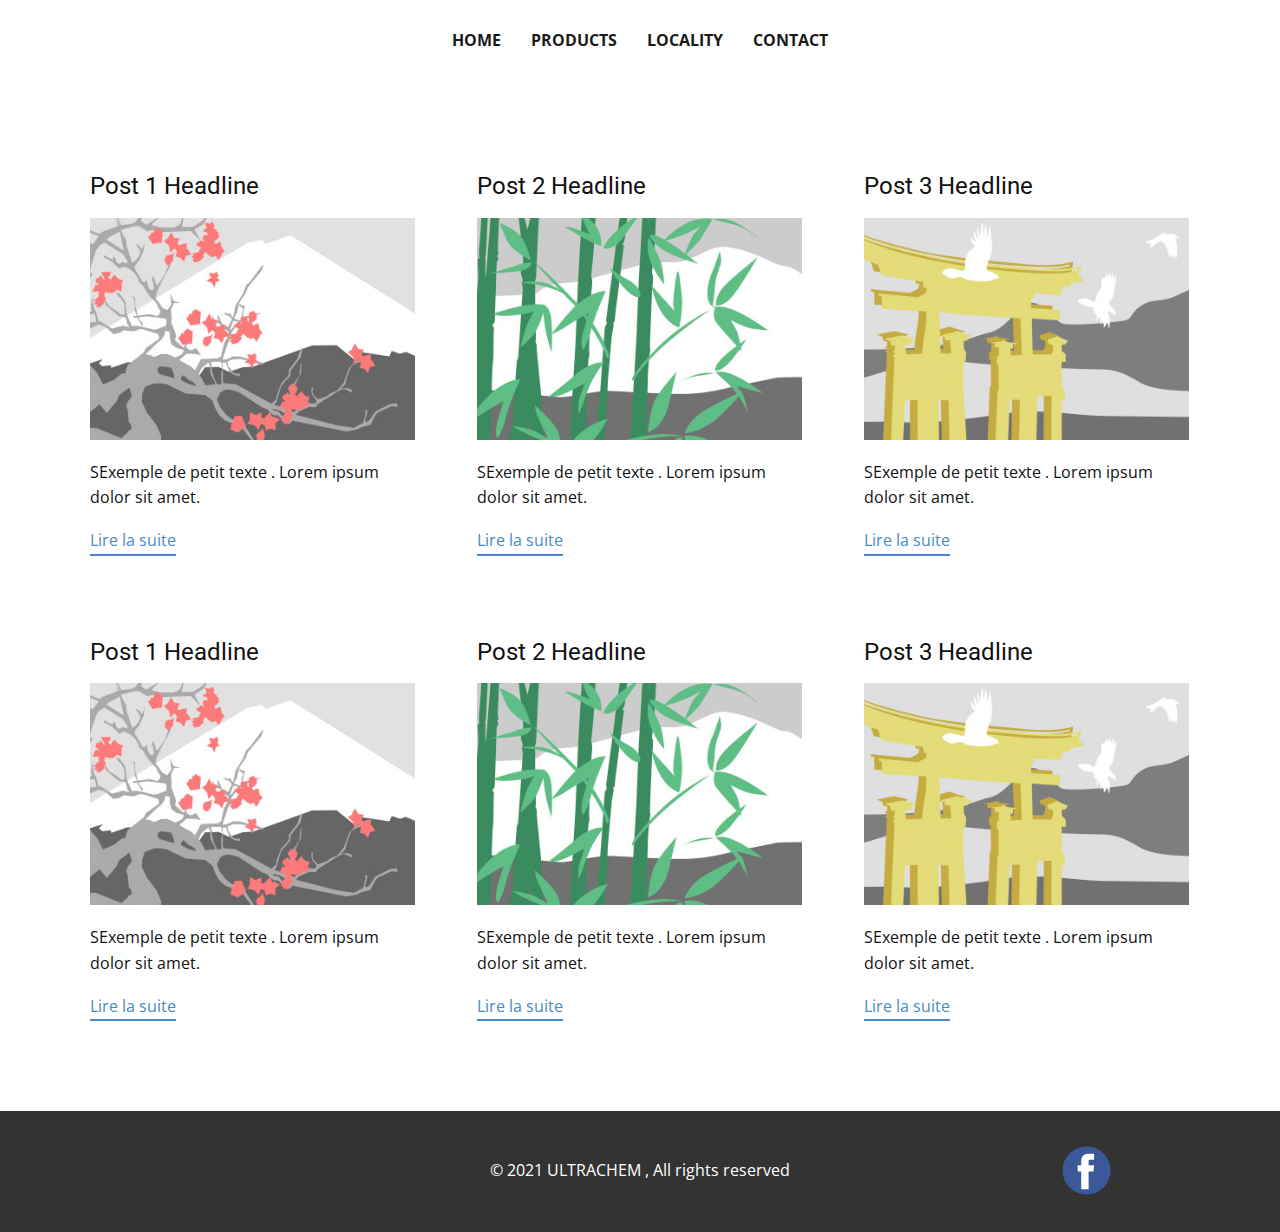
<file: blog/blog.html>
<html style="font-size: 16px;" lang="fr-TN"><head>
    <meta name="viewport" content="width=device-width, initial-scale=1.0">
    <meta charset="utf-8">
    <meta name="keywords" content="">
    <meta name="description" content="">
    <meta name="page_type" content="np-template-header-footer-from-plugin">
    <title>Blog Template</title>
    <link rel="stylesheet" href="../nicepage.css" media="screen">
<link rel="stylesheet" href="../Blog-Template.css" media="screen">
    <script class="u-script" type="text/javascript" src="../jquery.js" defer=""></script>
    <script class="u-script" type="text/javascript" src="../nicepage.js" defer=""></script>
    <link rel="icon" href="../images/favicon.png">
    <link id="u-theme-google-font" rel="stylesheet" href="https://fonts.googleapis.com/css?family=Roboto:100,100i,300,300i,400,400i,500,500i,700,700i,900,900i|Open+Sans:300,300i,400,400i,600,600i,700,700i,800,800i">
    
    
    <script type="application/ld+json">{
		"@context": "http://schema.org",
		"@type": "Organization",
		"name": "ULTRACHEM",
		"sameAs": [
				"https://www.facebook.com/ULTRA-CHEM-105262901746393"
		]
}</script>
    <meta name="theme-color" content="#478ac9">
    <meta property="og:title" content="Blog Template">
    <meta property="og:description" content="">
    <meta property="og:type" content="website">
  </head>
  <body class="u-body"><header class="u-clearfix u-header u-header" id="sec-61e6"><div class="u-clearfix u-sheet u-sheet-1">
        <nav class="u-menu u-menu-dropdown u-offcanvas u-offcanvas-shift u-menu-1" data-responsive-from="MD">
          <div class="menu-collapse" style="font-size: 1rem; letter-spacing: 0px; font-weight: 700; text-transform: uppercase;">
            <a class="u-button-style u-custom-active-border-color u-custom-active-color u-custom-border u-custom-border-color u-custom-borders u-custom-hover-border-color u-custom-hover-color u-custom-left-right-menu-spacing u-custom-padding-bottom u-custom-text-active-color u-custom-text-color u-custom-text-hover-color u-custom-top-bottom-menu-spacing u-nav-link u-text-active-palette-1-base u-text-hover-palette-2-base" href="#">
              <svg><use xmlns:xlink="http://www.w3.org/1999/xlink" xlink:href="#menu-hamburger"></use></svg>
              <svg version="1.1" xmlns="http://www.w3.org/2000/svg" xmlns:xlink="http://www.w3.org/1999/xlink"><defs><symbol id="menu-hamburger" viewBox="0 0 16 16" style="width: 16px; height: 16px;"><rect y="1" width="16" height="2"></rect><rect y="7" width="16" height="2"></rect><rect y="13" width="16" height="2"></rect>
</symbol>
</defs></svg>
            </a>
          </div>
          <div class="u-custom-menu u-nav-container">
            <ul class="u-nav u-spacing-30 u-unstyled u-nav-1"><li class="u-nav-item"><a class="u-border-2 u-border-active-palette-1-base u-border-hover-palette-1-base u-border-no-left u-border-no-right u-border-no-top u-button-style u-nav-link u-text-active-palette-1-base u-text-grey-90 u-text-hover-grey-90" href="../HOME.html" style="padding: 10px 0px;">HOME</a>
</li><li class="u-nav-item"><a class="u-border-2 u-border-active-palette-1-base u-border-hover-palette-1-base u-border-no-left u-border-no-right u-border-no-top u-button-style u-nav-link u-text-active-palette-1-base u-text-grey-90 u-text-hover-grey-90" href="../PRODUCTS.html" style="padding: 10px 0px;">PRODUCTS</a>
</li><li class="u-nav-item"><a class="u-border-2 u-border-active-palette-1-base u-border-hover-palette-1-base u-border-no-left u-border-no-right u-border-no-top u-button-style u-nav-link u-text-active-palette-1-base u-text-grey-90 u-text-hover-grey-90" href="../LOCALITY.html" style="padding: 10px 0px;">LOCALITY</a>
</li><li class="u-nav-item"><a class="u-border-2 u-border-active-palette-1-base u-border-hover-palette-1-base u-border-no-left u-border-no-right u-border-no-top u-button-style u-nav-link u-text-active-palette-1-base u-text-grey-90 u-text-hover-grey-90" href="../CONTACT.html" style="padding: 10px 0px;">CONTACT</a>
</li></ul>
          </div>
          <div class="u-custom-menu u-nav-container-collapse">
            <div class="u-black u-container-style u-inner-container-layout u-opacity u-opacity-95 u-sidenav">
              <div class="u-sidenav-overflow">
                <div class="u-menu-close"></div>
                <ul class="u-align-center u-nav u-popupmenu-items u-unstyled u-nav-2"><li class="u-nav-item"><a class="u-button-style u-nav-link" href="../HOME.html" style="padding: 10px 0px;">HOME</a>
</li><li class="u-nav-item"><a class="u-button-style u-nav-link" href="../PRODUCTS.html" style="padding: 10px 0px;">PRODUCTS</a>
</li><li class="u-nav-item"><a class="u-button-style u-nav-link" href="../LOCALITY.html" style="padding: 10px 0px;">LOCALITY</a>
</li><li class="u-nav-item"><a class="u-button-style u-nav-link" href="../CONTACT.html" style="padding: 10px 0px;">CONTACT</a>
</li></ul>
              </div>
            </div>
            <div class="u-black u-menu-overlay u-opacity u-opacity-70"></div>
          </div>
        </nav>
      </div></header>
    <section class="u-clearfix u-section-1" id="sec-38cb">
      <div class="u-clearfix u-sheet u-valign-middle u-sheet-1"><!--blog--><!--blog_options_json--><!--{"type":"Recent","source":"","tags":"","count":""}--><!--/blog_options_json-->
        <div class="u-blog u-expanded-width u-repeater u-repeater-1"><!--blog_post-->
          <div class="u-blog-post u-container-style u-repeater-item u-white u-repeater-item-1">
            <div class="u-container-layout u-similar-container u-valign-top u-container-layout-1"><!--blog_post_header-->
              <h4 class="u-blog-control u-text u-text-1">
                <a class="u-post-header-link" href="../blog/post.html"><!--blog_post_header_content-->Post 1 Headline<!--/blog_post_header_content--></a>
              </h4><!--/blog_post_header--><!--blog_post_image-->
              <a class="u-post-header-link" href="../blog/post.html"><img alt="" class="u-blog-control u-expanded-width u-image u-image-default u-image-1" src="[data-uri]"></a><!--/blog_post_image--><!--blog_post_content-->
              <div class="u-blog-control u-post-content u-text u-text-2 fr-view">SExemple de petit texte . Lorem ipsum dolor sit amet.</div><!--/blog_post_content--><!--blog_post_readmore-->
              <a href="../blog/post.html" class="u-blog-control u-border-2 u-border-palette-1-base u-btn u-btn-rectangle u-button-style u-none u-btn-1"><!--blog_post_readmore_content-->Lire la suite<!--/blog_post_readmore_content--></a><!--/blog_post_readmore-->
            </div>
          </div><div class="u-blog-post u-container-style u-repeater-item u-video-cover u-white">
            <div class="u-container-layout u-similar-container u-valign-top u-container-layout-2"><!--blog_post_header-->
              <h4 class="u-blog-control u-text u-text-3">
                <a class="u-post-header-link" href="../blog/post-1.html"><!--blog_post_header_content-->Post 2 Headline<!--/blog_post_header_content--></a>
              </h4><!--/blog_post_header--><!--blog_post_image-->
              <a class="u-post-header-link" href="../blog/post-1.html"><img alt="" class="u-blog-control u-expanded-width u-image u-image-default u-image-2" src="[data-uri]"></a><!--/blog_post_image--><!--blog_post_content-->
              <div class="u-blog-control u-post-content u-text u-text-4 fr-view">SExemple de petit texte . Lorem ipsum dolor sit amet.</div><!--/blog_post_content--><!--blog_post_readmore-->
              <a href="../blog/post-1.html" class="u-blog-control u-border-2 u-border-palette-1-base u-btn u-btn-rectangle u-button-style u-none u-btn-2"><!--blog_post_readmore_content-->Lire la suite<!--/blog_post_readmore_content--></a><!--/blog_post_readmore-->
            </div>
          </div><div class="u-blog-post u-container-style u-repeater-item u-video-cover u-white">
            <div class="u-container-layout u-similar-container u-valign-top u-container-layout-3"><!--blog_post_header-->
              <h4 class="u-blog-control u-text u-text-5">
                <a class="u-post-header-link" href="../blog/post-2.html"><!--blog_post_header_content-->Post 3 Headline<!--/blog_post_header_content--></a>
              </h4><!--/blog_post_header--><!--blog_post_image-->
              <a class="u-post-header-link" href="../blog/post-2.html"><img alt="" class="u-blog-control u-expanded-width u-image u-image-default u-image-3" src="[data-uri]"></a><!--/blog_post_image--><!--blog_post_content-->
              <div class="u-blog-control u-post-content u-text u-text-6 fr-view">SExemple de petit texte . Lorem ipsum dolor sit amet.</div><!--/blog_post_content--><!--blog_post_readmore-->
              <a href="../blog/post-2.html" class="u-blog-control u-border-2 u-border-palette-1-base u-btn u-btn-rectangle u-button-style u-none u-btn-3"><!--blog_post_readmore_content-->Lire la suite<!--/blog_post_readmore_content--></a><!--/blog_post_readmore-->
            </div>
          </div><div class="u-blog-post u-container-style u-repeater-item u-white u-repeater-item-1">
            <div class="u-container-layout u-similar-container u-valign-top u-container-layout-1"><!--blog_post_header-->
              <h4 class="u-blog-control u-text u-text-1">
                <a class="u-post-header-link" href="../blog/post-3.html"><!--blog_post_header_content-->Post 1 Headline<!--/blog_post_header_content--></a>
              </h4><!--/blog_post_header--><!--blog_post_image-->
              <a class="u-post-header-link" href="../blog/post-3.html"><img alt="" class="u-blog-control u-expanded-width u-image u-image-default u-image-1" src="[data-uri]"></a><!--/blog_post_image--><!--blog_post_content-->
              <div class="u-blog-control u-post-content u-text u-text-2 fr-view">SExemple de petit texte . Lorem ipsum dolor sit amet.</div><!--/blog_post_content--><!--blog_post_readmore-->
              <a href="../blog/post-3.html" class="u-blog-control u-border-2 u-border-palette-1-base u-btn u-btn-rectangle u-button-style u-none u-btn-1"><!--blog_post_readmore_content-->Lire la suite<!--/blog_post_readmore_content--></a><!--/blog_post_readmore-->
            </div>
          </div><div class="u-blog-post u-container-style u-repeater-item u-video-cover u-white">
            <div class="u-container-layout u-similar-container u-valign-top u-container-layout-2"><!--blog_post_header-->
              <h4 class="u-blog-control u-text u-text-3">
                <a class="u-post-header-link" href="../blog/post-4.html"><!--blog_post_header_content-->Post 2 Headline<!--/blog_post_header_content--></a>
              </h4><!--/blog_post_header--><!--blog_post_image-->
              <a class="u-post-header-link" href="../blog/post-4.html"><img alt="" class="u-blog-control u-expanded-width u-image u-image-default u-image-2" src="[data-uri]"></a><!--/blog_post_image--><!--blog_post_content-->
              <div class="u-blog-control u-post-content u-text u-text-4 fr-view">SExemple de petit texte . Lorem ipsum dolor sit amet.</div><!--/blog_post_content--><!--blog_post_readmore-->
              <a href="../blog/post-4.html" class="u-blog-control u-border-2 u-border-palette-1-base u-btn u-btn-rectangle u-button-style u-none u-btn-2"><!--blog_post_readmore_content-->Lire la suite<!--/blog_post_readmore_content--></a><!--/blog_post_readmore-->
            </div>
          </div><div class="u-blog-post u-container-style u-repeater-item u-video-cover u-white">
            <div class="u-container-layout u-similar-container u-valign-top u-container-layout-3"><!--blog_post_header-->
              <h4 class="u-blog-control u-text u-text-5">
                <a class="u-post-header-link" href="../blog/post-5.html"><!--blog_post_header_content-->Post 3 Headline<!--/blog_post_header_content--></a>
              </h4><!--/blog_post_header--><!--blog_post_image-->
              <a class="u-post-header-link" href="../blog/post-5.html"><img alt="" class="u-blog-control u-expanded-width u-image u-image-default u-image-3" src="[data-uri]"></a><!--/blog_post_image--><!--blog_post_content-->
              <div class="u-blog-control u-post-content u-text u-text-6 fr-view">SExemple de petit texte . Lorem ipsum dolor sit amet.</div><!--/blog_post_content--><!--blog_post_readmore-->
              <a href="../blog/post-5.html" class="u-blog-control u-border-2 u-border-palette-1-base u-btn u-btn-rectangle u-button-style u-none u-btn-3"><!--blog_post_readmore_content-->Lire la suite<!--/blog_post_readmore_content--></a><!--/blog_post_readmore-->
            </div>
          </div><!--/blog_post--><!--blog_post-->
          <!--/blog_post--><!--blog_post-->
          <!--/blog_post-->
        </div><!--/blog-->
      </div>
    </section>
    
    
    <footer class="u-align-center-md u-align-center-sm u-align-center-xs u-clearfix u-footer u-grey-80" id="sec-b980"><div class="u-clearfix u-sheet u-sheet-1">
        <div class="u-align-left u-social-icons u-spacing-10 u-social-icons-1">
          <a class="u-social-url" title="facebook" target="_blank" href="https://www.facebook.com/ULTRA-CHEM-105262901746393"><span class="u-icon u-icon-circle u-social-facebook u-social-icon u-icon-1"><svg class="u-svg-link" preserveAspectRatio="xMidYMin slice" viewBox="0 0 112 112" style=""><use xmlns:xlink="http://www.w3.org/1999/xlink" xlink:href="#svg-3642"></use></svg><svg class="u-svg-content" viewBox="0 0 112 112" x="0" y="0" id="svg-3642"><circle fill="currentColor" cx="56.1" cy="56.1" r="55"></circle><path fill="#FFFFFF" d="M73.5,31.6h-9.1c-1.4,0-3.6,0.8-3.6,3.9v8.5h12.6L72,58.3H60.8v40.8H43.9V58.3h-8V43.9h8v-9.2
            c0-6.7,3.1-17,17-17h12.5v13.9H73.5z"></path></svg></span>
          </a>
        </div>
        <p class="u-align-center-lg u-align-center-md u-align-center-xl u-text u-text-1">©&nbsp;2021&nbsp;ULTRACHEM , All rights reserved</p>
      </div></footer>
  
</body></html>
</file>
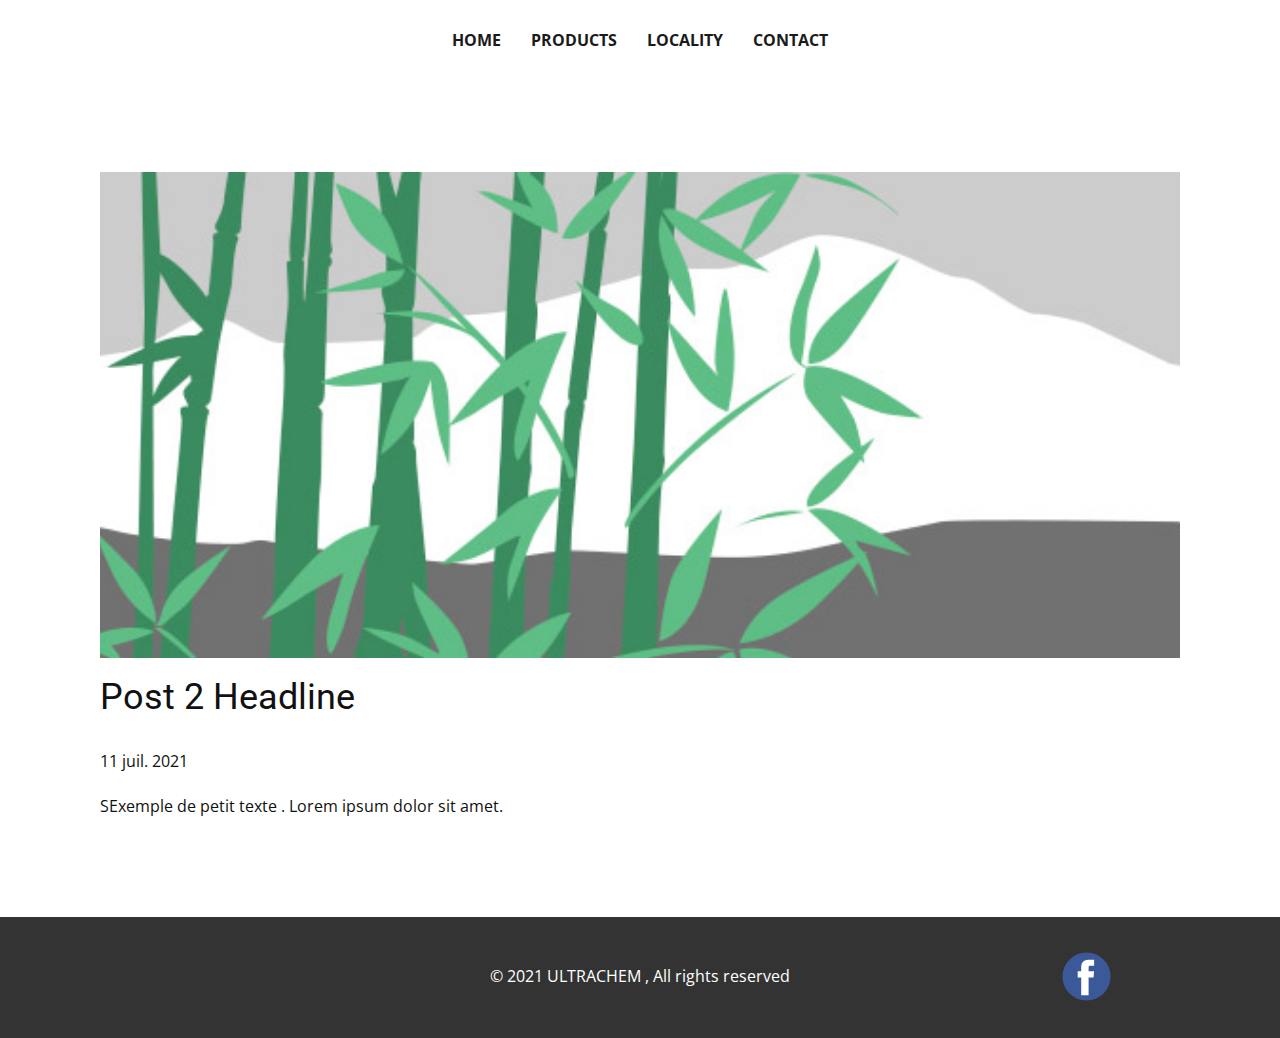
<file: blog/post-1.html>
<!doctype html>
<html style="font-size: 16px;" lang="fr-TN"><head>
    <meta name="viewport" content="width=device-width, initial-scale=1.0">
    <meta charset="utf-8">
    <meta name="keywords" content="Post 1 Headline">
    <meta name="description" content="">
    <meta name="page_type" content="np-template-header-footer-from-plugin">
    <title>Post 2 Headline</title>
    <link rel="stylesheet" href="../nicepage.css" media="screen">
<link rel="stylesheet" href="../Post-Template.css" media="screen">
    <script class="u-script" type="text/javascript" src="../jquery.js" defer=""></script>
    <script class="u-script" type="text/javascript" src="../nicepage.js" defer=""></script>
    <link rel="icon" href="../images/favicon.png">
    <link id="u-theme-google-font" rel="stylesheet" href="https://fonts.googleapis.com/css?family=Roboto:100,100i,300,300i,400,400i,500,500i,700,700i,900,900i|Open+Sans:300,300i,400,400i,600,600i,700,700i,800,800i">
    
    
    <script type="application/ld+json">{
		"@context": "http://schema.org",
		"@type": "Organization",
		"name": "ULTRACHEM",
		"sameAs": [
				"https://www.facebook.com/ULTRA-CHEM-105262901746393"
		]
}</script>
    <meta name="theme-color" content="#478ac9">
    <meta property="og:title" content="Post Template">
    <meta property="og:description" content="">
    <meta property="og:type" content="website">
  </head>
  <body class="u-body"><header class="u-clearfix u-header u-header" id="sec-61e6"><div class="u-clearfix u-sheet u-sheet-1">
        <nav class="u-menu u-menu-dropdown u-offcanvas u-offcanvas-shift u-menu-1" data-responsive-from="MD">
          <div class="menu-collapse" style="font-size: 1rem; letter-spacing: 0px; font-weight: 700; text-transform: uppercase;">
            <a class="u-button-style u-custom-active-border-color u-custom-active-color u-custom-border u-custom-border-color u-custom-borders u-custom-hover-border-color u-custom-hover-color u-custom-left-right-menu-spacing u-custom-padding-bottom u-custom-text-active-color u-custom-text-color u-custom-text-hover-color u-custom-top-bottom-menu-spacing u-nav-link u-text-active-palette-1-base u-text-hover-palette-2-base" href="#">
              <svg><use xmlns:xlink="http://www.w3.org/1999/xlink" xlink:href="#menu-hamburger"></use></svg>
              <svg version="1.1" xmlns="http://www.w3.org/2000/svg" xmlns:xlink="http://www.w3.org/1999/xlink"><defs><symbol id="menu-hamburger" viewBox="0 0 16 16" style="width: 16px; height: 16px;"><rect y="1" width="16" height="2"></rect><rect y="7" width="16" height="2"></rect><rect y="13" width="16" height="2"></rect>
</symbol>
</defs></svg>
            </a>
          </div>
          <div class="u-custom-menu u-nav-container">
            <ul class="u-nav u-spacing-30 u-unstyled u-nav-1"><li class="u-nav-item"><a class="u-border-2 u-border-active-palette-1-base u-border-hover-palette-1-base u-border-no-left u-border-no-right u-border-no-top u-button-style u-nav-link u-text-active-palette-1-base u-text-grey-90 u-text-hover-grey-90" href="../HOME.html" style="padding: 10px 0px;">HOME</a>
</li><li class="u-nav-item"><a class="u-border-2 u-border-active-palette-1-base u-border-hover-palette-1-base u-border-no-left u-border-no-right u-border-no-top u-button-style u-nav-link u-text-active-palette-1-base u-text-grey-90 u-text-hover-grey-90" href="../PRODUCTS.html" style="padding: 10px 0px;">PRODUCTS</a>
</li><li class="u-nav-item"><a class="u-border-2 u-border-active-palette-1-base u-border-hover-palette-1-base u-border-no-left u-border-no-right u-border-no-top u-button-style u-nav-link u-text-active-palette-1-base u-text-grey-90 u-text-hover-grey-90" href="../LOCALITY.html" style="padding: 10px 0px;">LOCALITY</a>
</li><li class="u-nav-item"><a class="u-border-2 u-border-active-palette-1-base u-border-hover-palette-1-base u-border-no-left u-border-no-right u-border-no-top u-button-style u-nav-link u-text-active-palette-1-base u-text-grey-90 u-text-hover-grey-90" href="../CONTACT.html" style="padding: 10px 0px;">CONTACT</a>
</li></ul>
          </div>
          <div class="u-custom-menu u-nav-container-collapse">
            <div class="u-black u-container-style u-inner-container-layout u-opacity u-opacity-95 u-sidenav">
              <div class="u-sidenav-overflow">
                <div class="u-menu-close"></div>
                <ul class="u-align-center u-nav u-popupmenu-items u-unstyled u-nav-2"><li class="u-nav-item"><a class="u-button-style u-nav-link" href="../HOME.html" style="padding: 10px 0px;">HOME</a>
</li><li class="u-nav-item"><a class="u-button-style u-nav-link" href="../PRODUCTS.html" style="padding: 10px 0px;">PRODUCTS</a>
</li><li class="u-nav-item"><a class="u-button-style u-nav-link" href="../LOCALITY.html" style="padding: 10px 0px;">LOCALITY</a>
</li><li class="u-nav-item"><a class="u-button-style u-nav-link" href="../CONTACT.html" style="padding: 10px 0px;">CONTACT</a>
</li></ul>
              </div>
            </div>
            <div class="u-black u-menu-overlay u-opacity u-opacity-70"></div>
          </div>
        </nav>
      </div></header>
    <section class="u-align-center u-clearfix u-section-1" id="sec-a7a4">
      <div class="u-clearfix u-sheet u-valign-middle-md u-valign-middle-sm u-valign-middle-xs u-sheet-1"><!--post_details--><!--post_details_options_json--><!--{"source":""}--><!--/post_details_options_json--><!--blog_post-->
        <div class="u-container-style u-expanded-width u-post-details u-post-details-1">
          <div class="u-container-layout u-valign-middle u-container-layout-1"><!--blog_post_image-->
            <img alt="" class="u-blog-control u-expanded-width u-image u-image-default u-image-1" src="[data-uri]"><!--/blog_post_image--><!--blog_post_header-->
            <h2 class="u-blog-control u-text u-text-1">Post 2 Headline</h2><!--/blog_post_header--><!--blog_post_metadata-->
            <div class="u-blog-control u-metadata u-metadata-1"><!--blog_post_metadata_date-->
              <span class="u-meta-date u-meta-icon">11 juil. 2021</span><!--/blog_post_metadata_date--><!--blog_post_metadata_category-->
              <!--/blog_post_metadata_category--><!--blog_post_metadata_comments-->
              <!--/blog_post_metadata_comments-->
            </div><!--/blog_post_metadata--><!--blog_post_content-->
            <div class="u-align-justify u-blog-control u-post-content u-text u-text-2 fr-view">
  SExemple de petit texte . Lorem ipsum dolor sit amet.
  </div><!--/blog_post_content-->
          </div>
        </div><!--/blog_post--><!--/post_details-->
      </div>
    </section>
    
    
    <footer class="u-align-center-md u-align-center-sm u-align-center-xs u-clearfix u-footer u-grey-80" id="sec-b980"><div class="u-clearfix u-sheet u-sheet-1">
        <div class="u-align-left u-social-icons u-spacing-10 u-social-icons-1">
          <a class="u-social-url" title="facebook" target="_blank" href="https://www.facebook.com/ULTRA-CHEM-105262901746393"><span class="u-icon u-icon-circle u-social-facebook u-social-icon u-icon-1"><svg class="u-svg-link" preserveAspectRatio="xMidYMin slice" viewBox="0 0 112 112" style=""><use xmlns:xlink="http://www.w3.org/1999/xlink" xlink:href="#svg-3642"></use></svg><svg class="u-svg-content" viewBox="0 0 112 112" x="0" y="0" id="svg-3642"><circle fill="currentColor" cx="56.1" cy="56.1" r="55"></circle><path fill="#FFFFFF" d="M73.5,31.6h-9.1c-1.4,0-3.6,0.8-3.6,3.9v8.5h12.6L72,58.3H60.8v40.8H43.9V58.3h-8V43.9h8v-9.2
            c0-6.7,3.1-17,17-17h12.5v13.9H73.5z"></path></svg></span>
          </a>
        </div>
        <p class="u-align-center-lg u-align-center-md u-align-center-xl u-text u-text-1">©&nbsp;2021&nbsp;ULTRACHEM , All rights reserved</p>
      </div></footer>
  
</body></html>
</file>
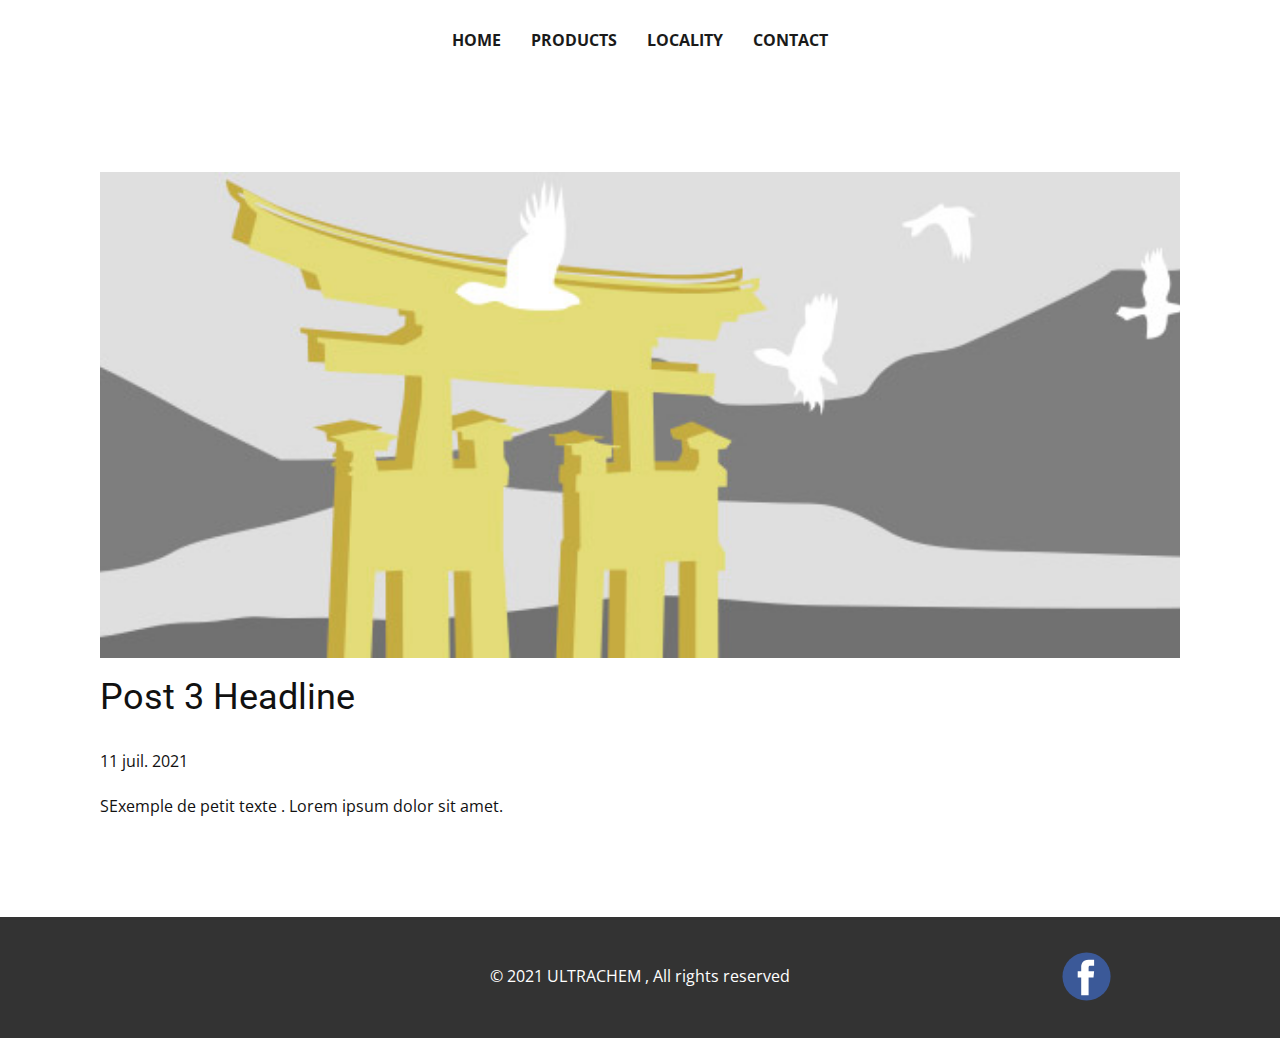
<file: blog/post-2.html>
<!doctype html>
<html style="font-size: 16px;" lang="fr-TN"><head>
    <meta name="viewport" content="width=device-width, initial-scale=1.0">
    <meta charset="utf-8">
    <meta name="keywords" content="Post 1 Headline">
    <meta name="description" content="">
    <meta name="page_type" content="np-template-header-footer-from-plugin">
    <title>Post 3 Headline</title>
    <link rel="stylesheet" href="../nicepage.css" media="screen">
<link rel="stylesheet" href="../Post-Template.css" media="screen">
    <script class="u-script" type="text/javascript" src="../jquery.js" defer=""></script>
    <script class="u-script" type="text/javascript" src="../nicepage.js" defer=""></script>
    <link rel="icon" href="../images/favicon.png">
    <link id="u-theme-google-font" rel="stylesheet" href="https://fonts.googleapis.com/css?family=Roboto:100,100i,300,300i,400,400i,500,500i,700,700i,900,900i|Open+Sans:300,300i,400,400i,600,600i,700,700i,800,800i">
    
    
    <script type="application/ld+json">{
		"@context": "http://schema.org",
		"@type": "Organization",
		"name": "ULTRACHEM",
		"sameAs": [
				"https://www.facebook.com/ULTRA-CHEM-105262901746393"
		]
}</script>
    <meta name="theme-color" content="#478ac9">
    <meta property="og:title" content="Post Template">
    <meta property="og:description" content="">
    <meta property="og:type" content="website">
  </head>
  <body class="u-body"><header class="u-clearfix u-header u-header" id="sec-61e6"><div class="u-clearfix u-sheet u-sheet-1">
        <nav class="u-menu u-menu-dropdown u-offcanvas u-offcanvas-shift u-menu-1" data-responsive-from="MD">
          <div class="menu-collapse" style="font-size: 1rem; letter-spacing: 0px; font-weight: 700; text-transform: uppercase;">
            <a class="u-button-style u-custom-active-border-color u-custom-active-color u-custom-border u-custom-border-color u-custom-borders u-custom-hover-border-color u-custom-hover-color u-custom-left-right-menu-spacing u-custom-padding-bottom u-custom-text-active-color u-custom-text-color u-custom-text-hover-color u-custom-top-bottom-menu-spacing u-nav-link u-text-active-palette-1-base u-text-hover-palette-2-base" href="#">
              <svg><use xmlns:xlink="http://www.w3.org/1999/xlink" xlink:href="#menu-hamburger"></use></svg>
              <svg version="1.1" xmlns="http://www.w3.org/2000/svg" xmlns:xlink="http://www.w3.org/1999/xlink"><defs><symbol id="menu-hamburger" viewBox="0 0 16 16" style="width: 16px; height: 16px;"><rect y="1" width="16" height="2"></rect><rect y="7" width="16" height="2"></rect><rect y="13" width="16" height="2"></rect>
</symbol>
</defs></svg>
            </a>
          </div>
          <div class="u-custom-menu u-nav-container">
            <ul class="u-nav u-spacing-30 u-unstyled u-nav-1"><li class="u-nav-item"><a class="u-border-2 u-border-active-palette-1-base u-border-hover-palette-1-base u-border-no-left u-border-no-right u-border-no-top u-button-style u-nav-link u-text-active-palette-1-base u-text-grey-90 u-text-hover-grey-90" href="../HOME.html" style="padding: 10px 0px;">HOME</a>
</li><li class="u-nav-item"><a class="u-border-2 u-border-active-palette-1-base u-border-hover-palette-1-base u-border-no-left u-border-no-right u-border-no-top u-button-style u-nav-link u-text-active-palette-1-base u-text-grey-90 u-text-hover-grey-90" href="../PRODUCTS.html" style="padding: 10px 0px;">PRODUCTS</a>
</li><li class="u-nav-item"><a class="u-border-2 u-border-active-palette-1-base u-border-hover-palette-1-base u-border-no-left u-border-no-right u-border-no-top u-button-style u-nav-link u-text-active-palette-1-base u-text-grey-90 u-text-hover-grey-90" href="../LOCALITY.html" style="padding: 10px 0px;">LOCALITY</a>
</li><li class="u-nav-item"><a class="u-border-2 u-border-active-palette-1-base u-border-hover-palette-1-base u-border-no-left u-border-no-right u-border-no-top u-button-style u-nav-link u-text-active-palette-1-base u-text-grey-90 u-text-hover-grey-90" href="../CONTACT.html" style="padding: 10px 0px;">CONTACT</a>
</li></ul>
          </div>
          <div class="u-custom-menu u-nav-container-collapse">
            <div class="u-black u-container-style u-inner-container-layout u-opacity u-opacity-95 u-sidenav">
              <div class="u-sidenav-overflow">
                <div class="u-menu-close"></div>
                <ul class="u-align-center u-nav u-popupmenu-items u-unstyled u-nav-2"><li class="u-nav-item"><a class="u-button-style u-nav-link" href="../HOME.html" style="padding: 10px 0px;">HOME</a>
</li><li class="u-nav-item"><a class="u-button-style u-nav-link" href="../PRODUCTS.html" style="padding: 10px 0px;">PRODUCTS</a>
</li><li class="u-nav-item"><a class="u-button-style u-nav-link" href="../LOCALITY.html" style="padding: 10px 0px;">LOCALITY</a>
</li><li class="u-nav-item"><a class="u-button-style u-nav-link" href="../CONTACT.html" style="padding: 10px 0px;">CONTACT</a>
</li></ul>
              </div>
            </div>
            <div class="u-black u-menu-overlay u-opacity u-opacity-70"></div>
          </div>
        </nav>
      </div></header>
    <section class="u-align-center u-clearfix u-section-1" id="sec-a7a4">
      <div class="u-clearfix u-sheet u-valign-middle-md u-valign-middle-sm u-valign-middle-xs u-sheet-1"><!--post_details--><!--post_details_options_json--><!--{"source":""}--><!--/post_details_options_json--><!--blog_post-->
        <div class="u-container-style u-expanded-width u-post-details u-post-details-1">
          <div class="u-container-layout u-valign-middle u-container-layout-1"><!--blog_post_image-->
            <img alt="" class="u-blog-control u-expanded-width u-image u-image-default u-image-1" src="[data-uri]"><!--/blog_post_image--><!--blog_post_header-->
            <h2 class="u-blog-control u-text u-text-1">Post 3 Headline</h2><!--/blog_post_header--><!--blog_post_metadata-->
            <div class="u-blog-control u-metadata u-metadata-1"><!--blog_post_metadata_date-->
              <span class="u-meta-date u-meta-icon">11 juil. 2021</span><!--/blog_post_metadata_date--><!--blog_post_metadata_category-->
              <!--/blog_post_metadata_category--><!--blog_post_metadata_comments-->
              <!--/blog_post_metadata_comments-->
            </div><!--/blog_post_metadata--><!--blog_post_content-->
            <div class="u-align-justify u-blog-control u-post-content u-text u-text-2 fr-view">
  SExemple de petit texte . Lorem ipsum dolor sit amet.
  </div><!--/blog_post_content-->
          </div>
        </div><!--/blog_post--><!--/post_details-->
      </div>
    </section>
    
    
    <footer class="u-align-center-md u-align-center-sm u-align-center-xs u-clearfix u-footer u-grey-80" id="sec-b980"><div class="u-clearfix u-sheet u-sheet-1">
        <div class="u-align-left u-social-icons u-spacing-10 u-social-icons-1">
          <a class="u-social-url" title="facebook" target="_blank" href="https://www.facebook.com/ULTRA-CHEM-105262901746393"><span class="u-icon u-icon-circle u-social-facebook u-social-icon u-icon-1"><svg class="u-svg-link" preserveAspectRatio="xMidYMin slice" viewBox="0 0 112 112" style=""><use xmlns:xlink="http://www.w3.org/1999/xlink" xlink:href="#svg-3642"></use></svg><svg class="u-svg-content" viewBox="0 0 112 112" x="0" y="0" id="svg-3642"><circle fill="currentColor" cx="56.1" cy="56.1" r="55"></circle><path fill="#FFFFFF" d="M73.5,31.6h-9.1c-1.4,0-3.6,0.8-3.6,3.9v8.5h12.6L72,58.3H60.8v40.8H43.9V58.3h-8V43.9h8v-9.2
            c0-6.7,3.1-17,17-17h12.5v13.9H73.5z"></path></svg></span>
          </a>
        </div>
        <p class="u-align-center-lg u-align-center-md u-align-center-xl u-text u-text-1">©&nbsp;2021&nbsp;ULTRACHEM , All rights reserved</p>
      </div></footer>
  
</body></html>
</file>
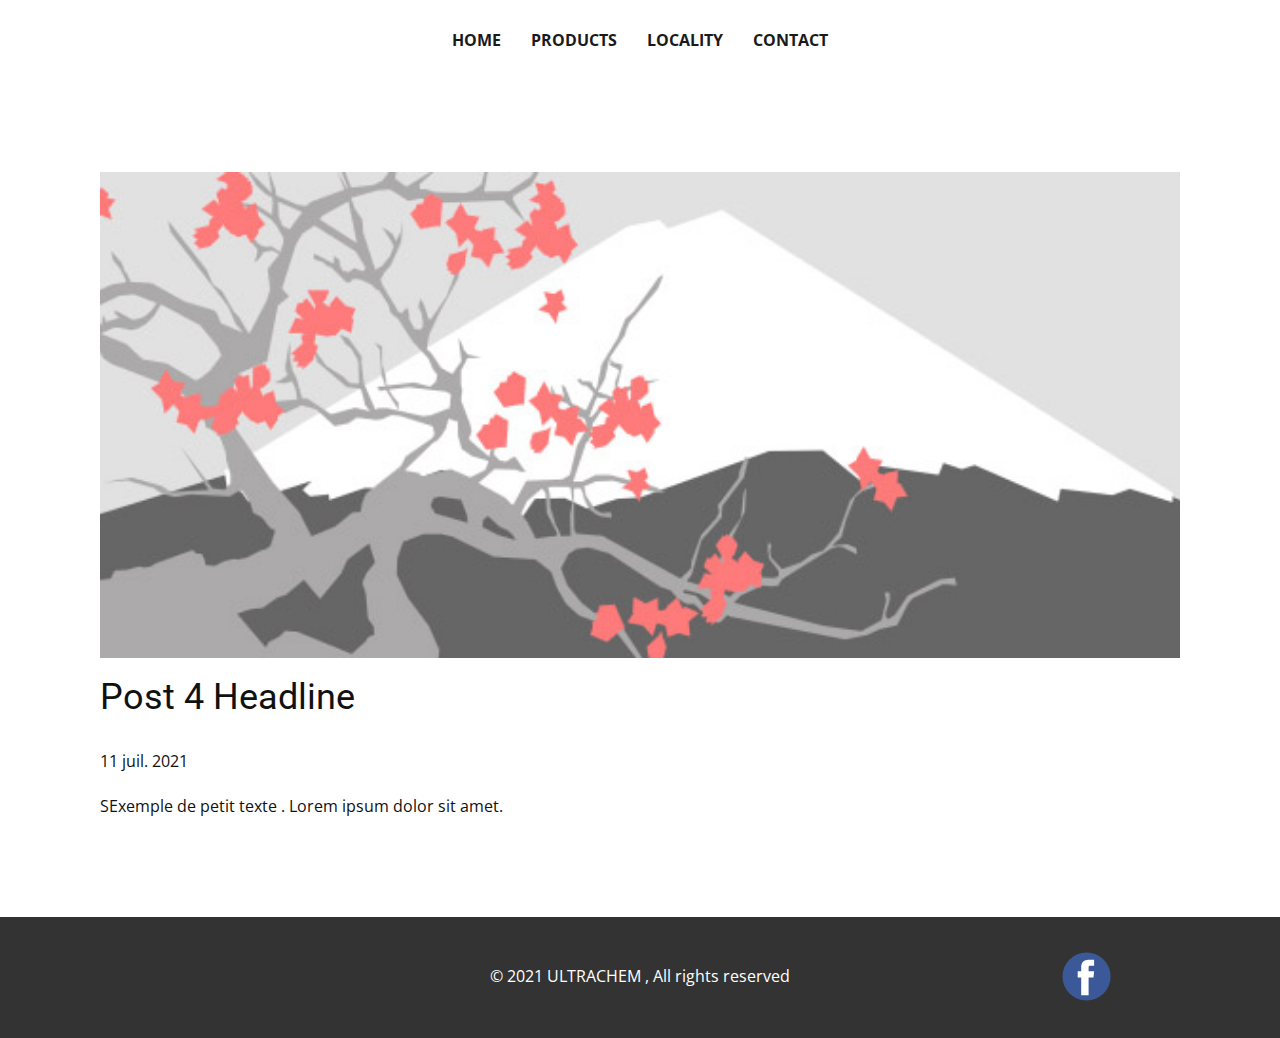
<file: blog/post-3.html>
<!doctype html>
<html style="font-size: 16px;" lang="fr-TN"><head>
    <meta name="viewport" content="width=device-width, initial-scale=1.0">
    <meta charset="utf-8">
    <meta name="keywords" content="Post 1 Headline">
    <meta name="description" content="">
    <meta name="page_type" content="np-template-header-footer-from-plugin">
    <title>Post 4 Headline</title>
    <link rel="stylesheet" href="../nicepage.css" media="screen">
<link rel="stylesheet" href="../Post-Template.css" media="screen">
    <script class="u-script" type="text/javascript" src="../jquery.js" defer=""></script>
    <script class="u-script" type="text/javascript" src="../nicepage.js" defer=""></script>
    <link rel="icon" href="../images/favicon.png">
    <link id="u-theme-google-font" rel="stylesheet" href="https://fonts.googleapis.com/css?family=Roboto:100,100i,300,300i,400,400i,500,500i,700,700i,900,900i|Open+Sans:300,300i,400,400i,600,600i,700,700i,800,800i">
    
    
    <script type="application/ld+json">{
		"@context": "http://schema.org",
		"@type": "Organization",
		"name": "ULTRACHEM",
		"sameAs": [
				"https://www.facebook.com/ULTRA-CHEM-105262901746393"
		]
}</script>
    <meta name="theme-color" content="#478ac9">
    <meta property="og:title" content="Post Template">
    <meta property="og:description" content="">
    <meta property="og:type" content="website">
  </head>
  <body class="u-body"><header class="u-clearfix u-header u-header" id="sec-61e6"><div class="u-clearfix u-sheet u-sheet-1">
        <nav class="u-menu u-menu-dropdown u-offcanvas u-offcanvas-shift u-menu-1" data-responsive-from="MD">
          <div class="menu-collapse" style="font-size: 1rem; letter-spacing: 0px; font-weight: 700; text-transform: uppercase;">
            <a class="u-button-style u-custom-active-border-color u-custom-active-color u-custom-border u-custom-border-color u-custom-borders u-custom-hover-border-color u-custom-hover-color u-custom-left-right-menu-spacing u-custom-padding-bottom u-custom-text-active-color u-custom-text-color u-custom-text-hover-color u-custom-top-bottom-menu-spacing u-nav-link u-text-active-palette-1-base u-text-hover-palette-2-base" href="#">
              <svg><use xmlns:xlink="http://www.w3.org/1999/xlink" xlink:href="#menu-hamburger"></use></svg>
              <svg version="1.1" xmlns="http://www.w3.org/2000/svg" xmlns:xlink="http://www.w3.org/1999/xlink"><defs><symbol id="menu-hamburger" viewBox="0 0 16 16" style="width: 16px; height: 16px;"><rect y="1" width="16" height="2"></rect><rect y="7" width="16" height="2"></rect><rect y="13" width="16" height="2"></rect>
</symbol>
</defs></svg>
            </a>
          </div>
          <div class="u-custom-menu u-nav-container">
            <ul class="u-nav u-spacing-30 u-unstyled u-nav-1"><li class="u-nav-item"><a class="u-border-2 u-border-active-palette-1-base u-border-hover-palette-1-base u-border-no-left u-border-no-right u-border-no-top u-button-style u-nav-link u-text-active-palette-1-base u-text-grey-90 u-text-hover-grey-90" href="../HOME.html" style="padding: 10px 0px;">HOME</a>
</li><li class="u-nav-item"><a class="u-border-2 u-border-active-palette-1-base u-border-hover-palette-1-base u-border-no-left u-border-no-right u-border-no-top u-button-style u-nav-link u-text-active-palette-1-base u-text-grey-90 u-text-hover-grey-90" href="../PRODUCTS.html" style="padding: 10px 0px;">PRODUCTS</a>
</li><li class="u-nav-item"><a class="u-border-2 u-border-active-palette-1-base u-border-hover-palette-1-base u-border-no-left u-border-no-right u-border-no-top u-button-style u-nav-link u-text-active-palette-1-base u-text-grey-90 u-text-hover-grey-90" href="../LOCALITY.html" style="padding: 10px 0px;">LOCALITY</a>
</li><li class="u-nav-item"><a class="u-border-2 u-border-active-palette-1-base u-border-hover-palette-1-base u-border-no-left u-border-no-right u-border-no-top u-button-style u-nav-link u-text-active-palette-1-base u-text-grey-90 u-text-hover-grey-90" href="../CONTACT.html" style="padding: 10px 0px;">CONTACT</a>
</li></ul>
          </div>
          <div class="u-custom-menu u-nav-container-collapse">
            <div class="u-black u-container-style u-inner-container-layout u-opacity u-opacity-95 u-sidenav">
              <div class="u-sidenav-overflow">
                <div class="u-menu-close"></div>
                <ul class="u-align-center u-nav u-popupmenu-items u-unstyled u-nav-2"><li class="u-nav-item"><a class="u-button-style u-nav-link" href="../HOME.html" style="padding: 10px 0px;">HOME</a>
</li><li class="u-nav-item"><a class="u-button-style u-nav-link" href="../PRODUCTS.html" style="padding: 10px 0px;">PRODUCTS</a>
</li><li class="u-nav-item"><a class="u-button-style u-nav-link" href="../LOCALITY.html" style="padding: 10px 0px;">LOCALITY</a>
</li><li class="u-nav-item"><a class="u-button-style u-nav-link" href="../CONTACT.html" style="padding: 10px 0px;">CONTACT</a>
</li></ul>
              </div>
            </div>
            <div class="u-black u-menu-overlay u-opacity u-opacity-70"></div>
          </div>
        </nav>
      </div></header>
    <section class="u-align-center u-clearfix u-section-1" id="sec-a7a4">
      <div class="u-clearfix u-sheet u-valign-middle-md u-valign-middle-sm u-valign-middle-xs u-sheet-1"><!--post_details--><!--post_details_options_json--><!--{"source":""}--><!--/post_details_options_json--><!--blog_post-->
        <div class="u-container-style u-expanded-width u-post-details u-post-details-1">
          <div class="u-container-layout u-valign-middle u-container-layout-1"><!--blog_post_image-->
            <img alt="" class="u-blog-control u-expanded-width u-image u-image-default u-image-1" src="[data-uri]"><!--/blog_post_image--><!--blog_post_header-->
            <h2 class="u-blog-control u-text u-text-1">Post 4 Headline</h2><!--/blog_post_header--><!--blog_post_metadata-->
            <div class="u-blog-control u-metadata u-metadata-1"><!--blog_post_metadata_date-->
              <span class="u-meta-date u-meta-icon">11 juil. 2021</span><!--/blog_post_metadata_date--><!--blog_post_metadata_category-->
              <!--/blog_post_metadata_category--><!--blog_post_metadata_comments-->
              <!--/blog_post_metadata_comments-->
            </div><!--/blog_post_metadata--><!--blog_post_content-->
            <div class="u-align-justify u-blog-control u-post-content u-text u-text-2 fr-view">
  SExemple de petit texte . Lorem ipsum dolor sit amet.
  </div><!--/blog_post_content-->
          </div>
        </div><!--/blog_post--><!--/post_details-->
      </div>
    </section>
    
    
    <footer class="u-align-center-md u-align-center-sm u-align-center-xs u-clearfix u-footer u-grey-80" id="sec-b980"><div class="u-clearfix u-sheet u-sheet-1">
        <div class="u-align-left u-social-icons u-spacing-10 u-social-icons-1">
          <a class="u-social-url" title="facebook" target="_blank" href="https://www.facebook.com/ULTRA-CHEM-105262901746393"><span class="u-icon u-icon-circle u-social-facebook u-social-icon u-icon-1"><svg class="u-svg-link" preserveAspectRatio="xMidYMin slice" viewBox="0 0 112 112" style=""><use xmlns:xlink="http://www.w3.org/1999/xlink" xlink:href="#svg-3642"></use></svg><svg class="u-svg-content" viewBox="0 0 112 112" x="0" y="0" id="svg-3642"><circle fill="currentColor" cx="56.1" cy="56.1" r="55"></circle><path fill="#FFFFFF" d="M73.5,31.6h-9.1c-1.4,0-3.6,0.8-3.6,3.9v8.5h12.6L72,58.3H60.8v40.8H43.9V58.3h-8V43.9h8v-9.2
            c0-6.7,3.1-17,17-17h12.5v13.9H73.5z"></path></svg></span>
          </a>
        </div>
        <p class="u-align-center-lg u-align-center-md u-align-center-xl u-text u-text-1">©&nbsp;2021&nbsp;ULTRACHEM , All rights reserved</p>
      </div></footer>
  
</body></html>
</file>
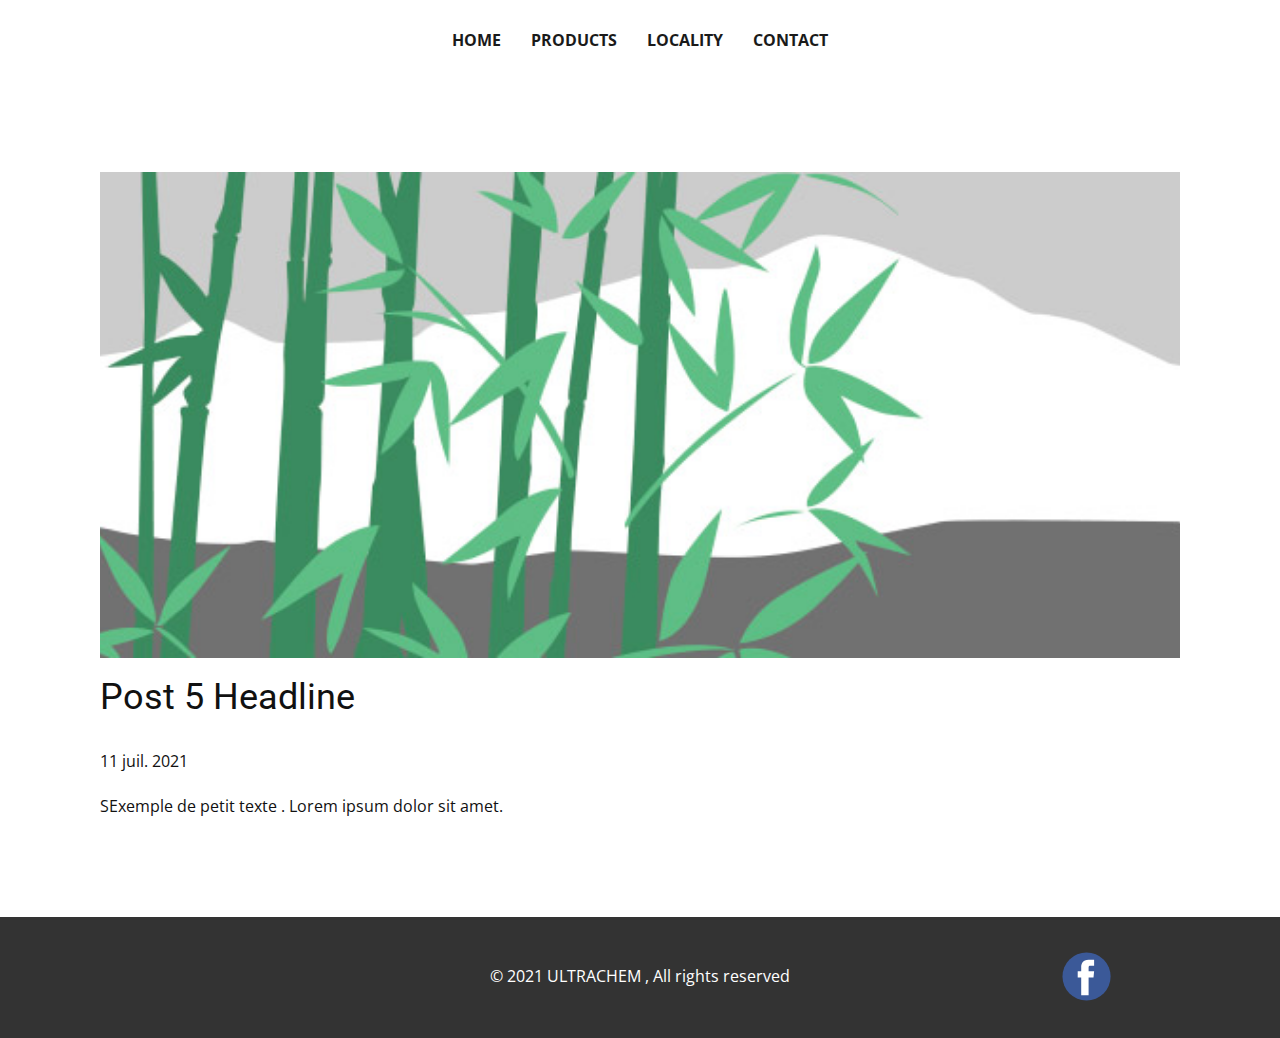
<file: blog/post-4.html>
<!doctype html>
<html style="font-size: 16px;" lang="fr-TN"><head>
    <meta name="viewport" content="width=device-width, initial-scale=1.0">
    <meta charset="utf-8">
    <meta name="keywords" content="Post 1 Headline">
    <meta name="description" content="">
    <meta name="page_type" content="np-template-header-footer-from-plugin">
    <title>Post 5 Headline</title>
    <link rel="stylesheet" href="../nicepage.css" media="screen">
<link rel="stylesheet" href="../Post-Template.css" media="screen">
    <script class="u-script" type="text/javascript" src="../jquery.js" defer=""></script>
    <script class="u-script" type="text/javascript" src="../nicepage.js" defer=""></script>
    <link rel="icon" href="../images/favicon.png">
    <link id="u-theme-google-font" rel="stylesheet" href="https://fonts.googleapis.com/css?family=Roboto:100,100i,300,300i,400,400i,500,500i,700,700i,900,900i|Open+Sans:300,300i,400,400i,600,600i,700,700i,800,800i">
    
    
    <script type="application/ld+json">{
		"@context": "http://schema.org",
		"@type": "Organization",
		"name": "ULTRACHEM",
		"sameAs": [
				"https://www.facebook.com/ULTRA-CHEM-105262901746393"
		]
}</script>
    <meta name="theme-color" content="#478ac9">
    <meta property="og:title" content="Post Template">
    <meta property="og:description" content="">
    <meta property="og:type" content="website">
  </head>
  <body class="u-body"><header class="u-clearfix u-header u-header" id="sec-61e6"><div class="u-clearfix u-sheet u-sheet-1">
        <nav class="u-menu u-menu-dropdown u-offcanvas u-offcanvas-shift u-menu-1" data-responsive-from="MD">
          <div class="menu-collapse" style="font-size: 1rem; letter-spacing: 0px; font-weight: 700; text-transform: uppercase;">
            <a class="u-button-style u-custom-active-border-color u-custom-active-color u-custom-border u-custom-border-color u-custom-borders u-custom-hover-border-color u-custom-hover-color u-custom-left-right-menu-spacing u-custom-padding-bottom u-custom-text-active-color u-custom-text-color u-custom-text-hover-color u-custom-top-bottom-menu-spacing u-nav-link u-text-active-palette-1-base u-text-hover-palette-2-base" href="#">
              <svg><use xmlns:xlink="http://www.w3.org/1999/xlink" xlink:href="#menu-hamburger"></use></svg>
              <svg version="1.1" xmlns="http://www.w3.org/2000/svg" xmlns:xlink="http://www.w3.org/1999/xlink"><defs><symbol id="menu-hamburger" viewBox="0 0 16 16" style="width: 16px; height: 16px;"><rect y="1" width="16" height="2"></rect><rect y="7" width="16" height="2"></rect><rect y="13" width="16" height="2"></rect>
</symbol>
</defs></svg>
            </a>
          </div>
          <div class="u-custom-menu u-nav-container">
            <ul class="u-nav u-spacing-30 u-unstyled u-nav-1"><li class="u-nav-item"><a class="u-border-2 u-border-active-palette-1-base u-border-hover-palette-1-base u-border-no-left u-border-no-right u-border-no-top u-button-style u-nav-link u-text-active-palette-1-base u-text-grey-90 u-text-hover-grey-90" href="../HOME.html" style="padding: 10px 0px;">HOME</a>
</li><li class="u-nav-item"><a class="u-border-2 u-border-active-palette-1-base u-border-hover-palette-1-base u-border-no-left u-border-no-right u-border-no-top u-button-style u-nav-link u-text-active-palette-1-base u-text-grey-90 u-text-hover-grey-90" href="../PRODUCTS.html" style="padding: 10px 0px;">PRODUCTS</a>
</li><li class="u-nav-item"><a class="u-border-2 u-border-active-palette-1-base u-border-hover-palette-1-base u-border-no-left u-border-no-right u-border-no-top u-button-style u-nav-link u-text-active-palette-1-base u-text-grey-90 u-text-hover-grey-90" href="../LOCALITY.html" style="padding: 10px 0px;">LOCALITY</a>
</li><li class="u-nav-item"><a class="u-border-2 u-border-active-palette-1-base u-border-hover-palette-1-base u-border-no-left u-border-no-right u-border-no-top u-button-style u-nav-link u-text-active-palette-1-base u-text-grey-90 u-text-hover-grey-90" href="../CONTACT.html" style="padding: 10px 0px;">CONTACT</a>
</li></ul>
          </div>
          <div class="u-custom-menu u-nav-container-collapse">
            <div class="u-black u-container-style u-inner-container-layout u-opacity u-opacity-95 u-sidenav">
              <div class="u-sidenav-overflow">
                <div class="u-menu-close"></div>
                <ul class="u-align-center u-nav u-popupmenu-items u-unstyled u-nav-2"><li class="u-nav-item"><a class="u-button-style u-nav-link" href="../HOME.html" style="padding: 10px 0px;">HOME</a>
</li><li class="u-nav-item"><a class="u-button-style u-nav-link" href="../PRODUCTS.html" style="padding: 10px 0px;">PRODUCTS</a>
</li><li class="u-nav-item"><a class="u-button-style u-nav-link" href="../LOCALITY.html" style="padding: 10px 0px;">LOCALITY</a>
</li><li class="u-nav-item"><a class="u-button-style u-nav-link" href="../CONTACT.html" style="padding: 10px 0px;">CONTACT</a>
</li></ul>
              </div>
            </div>
            <div class="u-black u-menu-overlay u-opacity u-opacity-70"></div>
          </div>
        </nav>
      </div></header>
    <section class="u-align-center u-clearfix u-section-1" id="sec-a7a4">
      <div class="u-clearfix u-sheet u-valign-middle-md u-valign-middle-sm u-valign-middle-xs u-sheet-1"><!--post_details--><!--post_details_options_json--><!--{"source":""}--><!--/post_details_options_json--><!--blog_post-->
        <div class="u-container-style u-expanded-width u-post-details u-post-details-1">
          <div class="u-container-layout u-valign-middle u-container-layout-1"><!--blog_post_image-->
            <img alt="" class="u-blog-control u-expanded-width u-image u-image-default u-image-1" src="[data-uri]"><!--/blog_post_image--><!--blog_post_header-->
            <h2 class="u-blog-control u-text u-text-1">Post 5 Headline</h2><!--/blog_post_header--><!--blog_post_metadata-->
            <div class="u-blog-control u-metadata u-metadata-1"><!--blog_post_metadata_date-->
              <span class="u-meta-date u-meta-icon">11 juil. 2021</span><!--/blog_post_metadata_date--><!--blog_post_metadata_category-->
              <!--/blog_post_metadata_category--><!--blog_post_metadata_comments-->
              <!--/blog_post_metadata_comments-->
            </div><!--/blog_post_metadata--><!--blog_post_content-->
            <div class="u-align-justify u-blog-control u-post-content u-text u-text-2 fr-view">
  SExemple de petit texte . Lorem ipsum dolor sit amet.
  </div><!--/blog_post_content-->
          </div>
        </div><!--/blog_post--><!--/post_details-->
      </div>
    </section>
    
    
    <footer class="u-align-center-md u-align-center-sm u-align-center-xs u-clearfix u-footer u-grey-80" id="sec-b980"><div class="u-clearfix u-sheet u-sheet-1">
        <div class="u-align-left u-social-icons u-spacing-10 u-social-icons-1">
          <a class="u-social-url" title="facebook" target="_blank" href="https://www.facebook.com/ULTRA-CHEM-105262901746393"><span class="u-icon u-icon-circle u-social-facebook u-social-icon u-icon-1"><svg class="u-svg-link" preserveAspectRatio="xMidYMin slice" viewBox="0 0 112 112" style=""><use xmlns:xlink="http://www.w3.org/1999/xlink" xlink:href="#svg-3642"></use></svg><svg class="u-svg-content" viewBox="0 0 112 112" x="0" y="0" id="svg-3642"><circle fill="currentColor" cx="56.1" cy="56.1" r="55"></circle><path fill="#FFFFFF" d="M73.5,31.6h-9.1c-1.4,0-3.6,0.8-3.6,3.9v8.5h12.6L72,58.3H60.8v40.8H43.9V58.3h-8V43.9h8v-9.2
            c0-6.7,3.1-17,17-17h12.5v13.9H73.5z"></path></svg></span>
          </a>
        </div>
        <p class="u-align-center-lg u-align-center-md u-align-center-xl u-text u-text-1">©&nbsp;2021&nbsp;ULTRACHEM , All rights reserved</p>
      </div></footer>
  
</body></html>
</file>
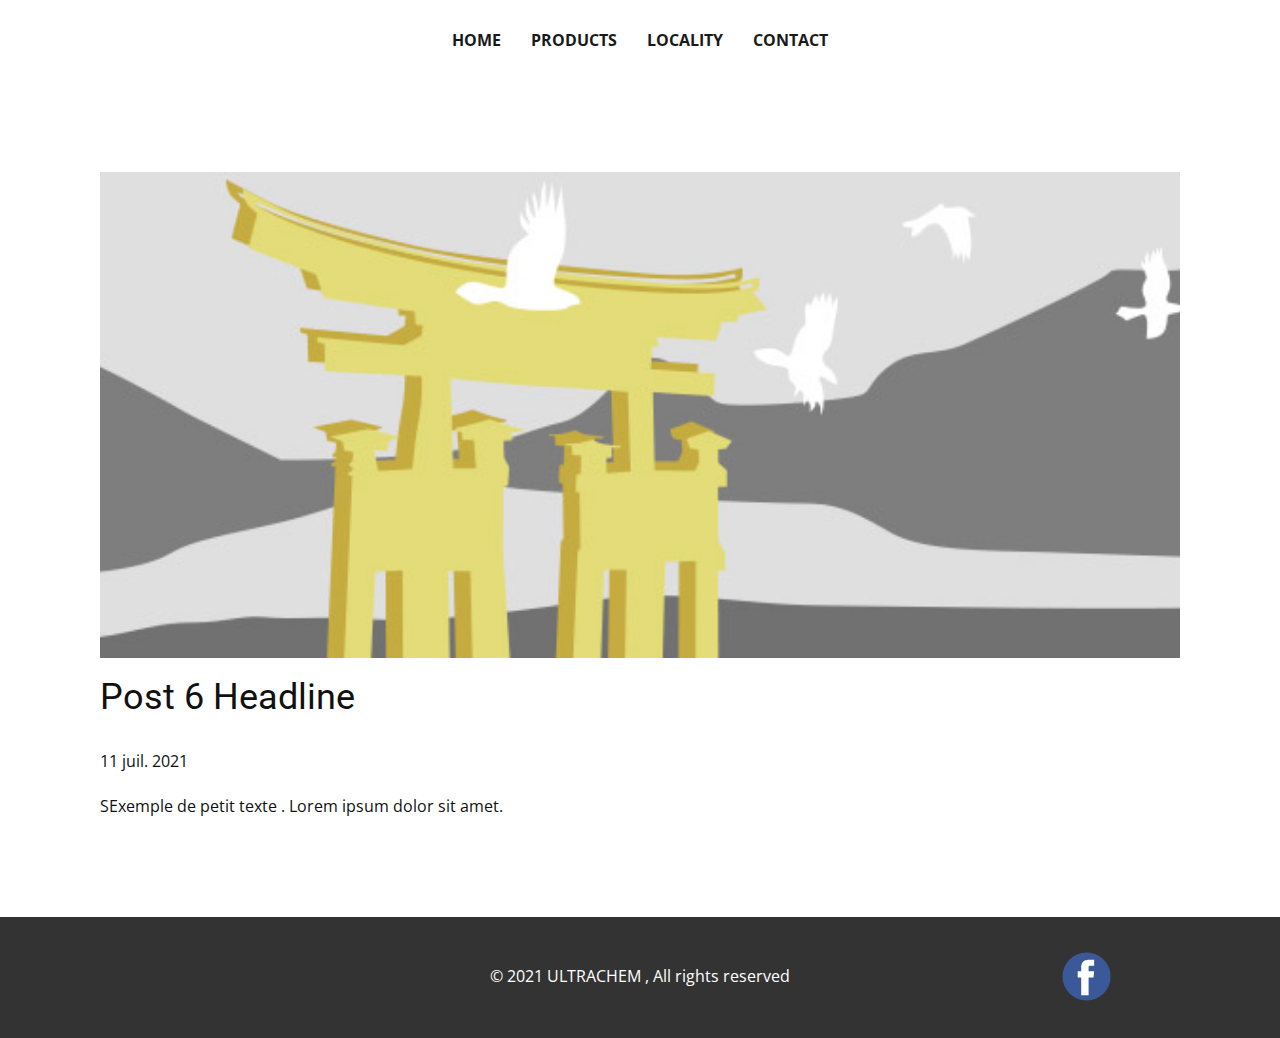
<file: blog/post-5.html>
<!doctype html>
<html style="font-size: 16px;" lang="fr-TN"><head>
    <meta name="viewport" content="width=device-width, initial-scale=1.0">
    <meta charset="utf-8">
    <meta name="keywords" content="Post 1 Headline">
    <meta name="description" content="">
    <meta name="page_type" content="np-template-header-footer-from-plugin">
    <title>Post 6 Headline</title>
    <link rel="stylesheet" href="../nicepage.css" media="screen">
<link rel="stylesheet" href="../Post-Template.css" media="screen">
    <script class="u-script" type="text/javascript" src="../jquery.js" defer=""></script>
    <script class="u-script" type="text/javascript" src="../nicepage.js" defer=""></script>
    <link rel="icon" href="../images/favicon.png">
    <link id="u-theme-google-font" rel="stylesheet" href="https://fonts.googleapis.com/css?family=Roboto:100,100i,300,300i,400,400i,500,500i,700,700i,900,900i|Open+Sans:300,300i,400,400i,600,600i,700,700i,800,800i">
    
    
    <script type="application/ld+json">{
		"@context": "http://schema.org",
		"@type": "Organization",
		"name": "ULTRACHEM",
		"sameAs": [
				"https://www.facebook.com/ULTRA-CHEM-105262901746393"
		]
}</script>
    <meta name="theme-color" content="#478ac9">
    <meta property="og:title" content="Post Template">
    <meta property="og:description" content="">
    <meta property="og:type" content="website">
  </head>
  <body class="u-body"><header class="u-clearfix u-header u-header" id="sec-61e6"><div class="u-clearfix u-sheet u-sheet-1">
        <nav class="u-menu u-menu-dropdown u-offcanvas u-offcanvas-shift u-menu-1" data-responsive-from="MD">
          <div class="menu-collapse" style="font-size: 1rem; letter-spacing: 0px; font-weight: 700; text-transform: uppercase;">
            <a class="u-button-style u-custom-active-border-color u-custom-active-color u-custom-border u-custom-border-color u-custom-borders u-custom-hover-border-color u-custom-hover-color u-custom-left-right-menu-spacing u-custom-padding-bottom u-custom-text-active-color u-custom-text-color u-custom-text-hover-color u-custom-top-bottom-menu-spacing u-nav-link u-text-active-palette-1-base u-text-hover-palette-2-base" href="#">
              <svg><use xmlns:xlink="http://www.w3.org/1999/xlink" xlink:href="#menu-hamburger"></use></svg>
              <svg version="1.1" xmlns="http://www.w3.org/2000/svg" xmlns:xlink="http://www.w3.org/1999/xlink"><defs><symbol id="menu-hamburger" viewBox="0 0 16 16" style="width: 16px; height: 16px;"><rect y="1" width="16" height="2"></rect><rect y="7" width="16" height="2"></rect><rect y="13" width="16" height="2"></rect>
</symbol>
</defs></svg>
            </a>
          </div>
          <div class="u-custom-menu u-nav-container">
            <ul class="u-nav u-spacing-30 u-unstyled u-nav-1"><li class="u-nav-item"><a class="u-border-2 u-border-active-palette-1-base u-border-hover-palette-1-base u-border-no-left u-border-no-right u-border-no-top u-button-style u-nav-link u-text-active-palette-1-base u-text-grey-90 u-text-hover-grey-90" href="../HOME.html" style="padding: 10px 0px;">HOME</a>
</li><li class="u-nav-item"><a class="u-border-2 u-border-active-palette-1-base u-border-hover-palette-1-base u-border-no-left u-border-no-right u-border-no-top u-button-style u-nav-link u-text-active-palette-1-base u-text-grey-90 u-text-hover-grey-90" href="../PRODUCTS.html" style="padding: 10px 0px;">PRODUCTS</a>
</li><li class="u-nav-item"><a class="u-border-2 u-border-active-palette-1-base u-border-hover-palette-1-base u-border-no-left u-border-no-right u-border-no-top u-button-style u-nav-link u-text-active-palette-1-base u-text-grey-90 u-text-hover-grey-90" href="../LOCALITY.html" style="padding: 10px 0px;">LOCALITY</a>
</li><li class="u-nav-item"><a class="u-border-2 u-border-active-palette-1-base u-border-hover-palette-1-base u-border-no-left u-border-no-right u-border-no-top u-button-style u-nav-link u-text-active-palette-1-base u-text-grey-90 u-text-hover-grey-90" href="../CONTACT.html" style="padding: 10px 0px;">CONTACT</a>
</li></ul>
          </div>
          <div class="u-custom-menu u-nav-container-collapse">
            <div class="u-black u-container-style u-inner-container-layout u-opacity u-opacity-95 u-sidenav">
              <div class="u-sidenav-overflow">
                <div class="u-menu-close"></div>
                <ul class="u-align-center u-nav u-popupmenu-items u-unstyled u-nav-2"><li class="u-nav-item"><a class="u-button-style u-nav-link" href="../HOME.html" style="padding: 10px 0px;">HOME</a>
</li><li class="u-nav-item"><a class="u-button-style u-nav-link" href="../PRODUCTS.html" style="padding: 10px 0px;">PRODUCTS</a>
</li><li class="u-nav-item"><a class="u-button-style u-nav-link" href="../LOCALITY.html" style="padding: 10px 0px;">LOCALITY</a>
</li><li class="u-nav-item"><a class="u-button-style u-nav-link" href="../CONTACT.html" style="padding: 10px 0px;">CONTACT</a>
</li></ul>
              </div>
            </div>
            <div class="u-black u-menu-overlay u-opacity u-opacity-70"></div>
          </div>
        </nav>
      </div></header>
    <section class="u-align-center u-clearfix u-section-1" id="sec-a7a4">
      <div class="u-clearfix u-sheet u-valign-middle-md u-valign-middle-sm u-valign-middle-xs u-sheet-1"><!--post_details--><!--post_details_options_json--><!--{"source":""}--><!--/post_details_options_json--><!--blog_post-->
        <div class="u-container-style u-expanded-width u-post-details u-post-details-1">
          <div class="u-container-layout u-valign-middle u-container-layout-1"><!--blog_post_image-->
            <img alt="" class="u-blog-control u-expanded-width u-image u-image-default u-image-1" src="[data-uri]"><!--/blog_post_image--><!--blog_post_header-->
            <h2 class="u-blog-control u-text u-text-1">Post 6 Headline</h2><!--/blog_post_header--><!--blog_post_metadata-->
            <div class="u-blog-control u-metadata u-metadata-1"><!--blog_post_metadata_date-->
              <span class="u-meta-date u-meta-icon">11 juil. 2021</span><!--/blog_post_metadata_date--><!--blog_post_metadata_category-->
              <!--/blog_post_metadata_category--><!--blog_post_metadata_comments-->
              <!--/blog_post_metadata_comments-->
            </div><!--/blog_post_metadata--><!--blog_post_content-->
            <div class="u-align-justify u-blog-control u-post-content u-text u-text-2 fr-view">
  SExemple de petit texte . Lorem ipsum dolor sit amet.
  </div><!--/blog_post_content-->
          </div>
        </div><!--/blog_post--><!--/post_details-->
      </div>
    </section>
    
    
    <footer class="u-align-center-md u-align-center-sm u-align-center-xs u-clearfix u-footer u-grey-80" id="sec-b980"><div class="u-clearfix u-sheet u-sheet-1">
        <div class="u-align-left u-social-icons u-spacing-10 u-social-icons-1">
          <a class="u-social-url" title="facebook" target="_blank" href="https://www.facebook.com/ULTRA-CHEM-105262901746393"><span class="u-icon u-icon-circle u-social-facebook u-social-icon u-icon-1"><svg class="u-svg-link" preserveAspectRatio="xMidYMin slice" viewBox="0 0 112 112" style=""><use xmlns:xlink="http://www.w3.org/1999/xlink" xlink:href="#svg-3642"></use></svg><svg class="u-svg-content" viewBox="0 0 112 112" x="0" y="0" id="svg-3642"><circle fill="currentColor" cx="56.1" cy="56.1" r="55"></circle><path fill="#FFFFFF" d="M73.5,31.6h-9.1c-1.4,0-3.6,0.8-3.6,3.9v8.5h12.6L72,58.3H60.8v40.8H43.9V58.3h-8V43.9h8v-9.2
            c0-6.7,3.1-17,17-17h12.5v13.9H73.5z"></path></svg></span>
          </a>
        </div>
        <p class="u-align-center-lg u-align-center-md u-align-center-xl u-text u-text-1">©&nbsp;2021&nbsp;ULTRACHEM , All rights reserved</p>
      </div></footer>
  
</body></html>
</file>
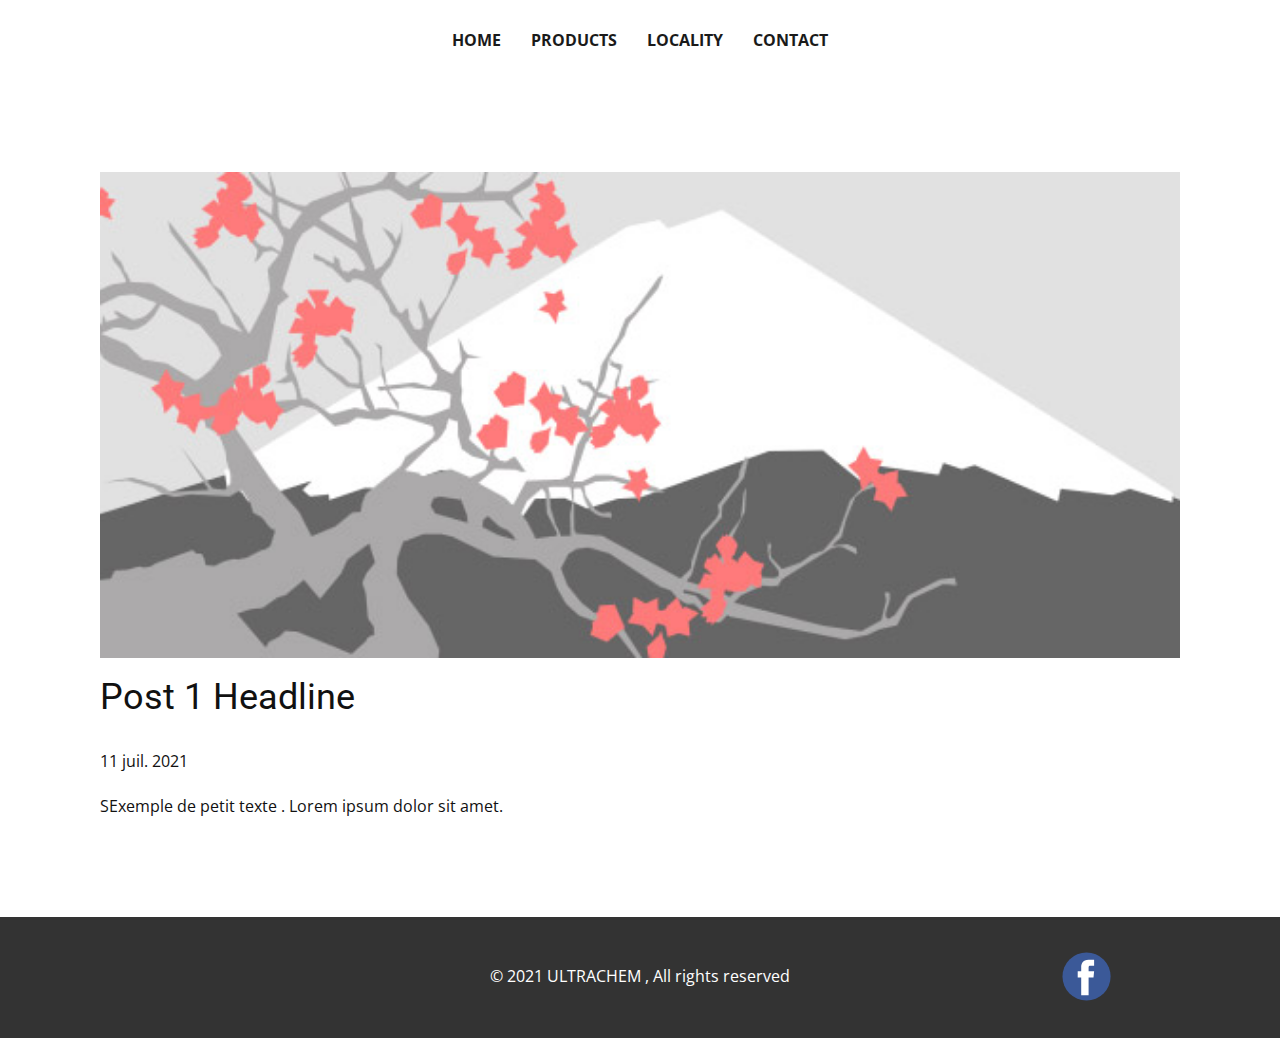
<file: blog/post.html>
<!doctype html>
<html style="font-size: 16px;" lang="fr-TN"><head>
    <meta name="viewport" content="width=device-width, initial-scale=1.0">
    <meta charset="utf-8">
    <meta name="keywords" content="Post 1 Headline">
    <meta name="description" content="">
    <meta name="page_type" content="np-template-header-footer-from-plugin">
    <title>Post 1 Headline</title>
    <link rel="stylesheet" href="../nicepage.css" media="screen">
<link rel="stylesheet" href="../Post-Template.css" media="screen">
    <script class="u-script" type="text/javascript" src="../jquery.js" defer=""></script>
    <script class="u-script" type="text/javascript" src="../nicepage.js" defer=""></script>
    <link rel="icon" href="../images/favicon.png">
    <link id="u-theme-google-font" rel="stylesheet" href="https://fonts.googleapis.com/css?family=Roboto:100,100i,300,300i,400,400i,500,500i,700,700i,900,900i|Open+Sans:300,300i,400,400i,600,600i,700,700i,800,800i">
    
    
    <script type="application/ld+json">{
		"@context": "http://schema.org",
		"@type": "Organization",
		"name": "ULTRACHEM",
		"sameAs": [
				"https://www.facebook.com/ULTRA-CHEM-105262901746393"
		]
}</script>
    <meta name="theme-color" content="#478ac9">
    <meta property="og:title" content="Post Template">
    <meta property="og:description" content="">
    <meta property="og:type" content="website">
  </head>
  <body class="u-body"><header class="u-clearfix u-header u-header" id="sec-61e6"><div class="u-clearfix u-sheet u-sheet-1">
        <nav class="u-menu u-menu-dropdown u-offcanvas u-offcanvas-shift u-menu-1" data-responsive-from="MD">
          <div class="menu-collapse" style="font-size: 1rem; letter-spacing: 0px; font-weight: 700; text-transform: uppercase;">
            <a class="u-button-style u-custom-active-border-color u-custom-active-color u-custom-border u-custom-border-color u-custom-borders u-custom-hover-border-color u-custom-hover-color u-custom-left-right-menu-spacing u-custom-padding-bottom u-custom-text-active-color u-custom-text-color u-custom-text-hover-color u-custom-top-bottom-menu-spacing u-nav-link u-text-active-palette-1-base u-text-hover-palette-2-base" href="#">
              <svg><use xmlns:xlink="http://www.w3.org/1999/xlink" xlink:href="#menu-hamburger"></use></svg>
              <svg version="1.1" xmlns="http://www.w3.org/2000/svg" xmlns:xlink="http://www.w3.org/1999/xlink"><defs><symbol id="menu-hamburger" viewBox="0 0 16 16" style="width: 16px; height: 16px;"><rect y="1" width="16" height="2"></rect><rect y="7" width="16" height="2"></rect><rect y="13" width="16" height="2"></rect>
</symbol>
</defs></svg>
            </a>
          </div>
          <div class="u-custom-menu u-nav-container">
            <ul class="u-nav u-spacing-30 u-unstyled u-nav-1"><li class="u-nav-item"><a class="u-border-2 u-border-active-palette-1-base u-border-hover-palette-1-base u-border-no-left u-border-no-right u-border-no-top u-button-style u-nav-link u-text-active-palette-1-base u-text-grey-90 u-text-hover-grey-90" href="../HOME.html" style="padding: 10px 0px;">HOME</a>
</li><li class="u-nav-item"><a class="u-border-2 u-border-active-palette-1-base u-border-hover-palette-1-base u-border-no-left u-border-no-right u-border-no-top u-button-style u-nav-link u-text-active-palette-1-base u-text-grey-90 u-text-hover-grey-90" href="../PRODUCTS.html" style="padding: 10px 0px;">PRODUCTS</a>
</li><li class="u-nav-item"><a class="u-border-2 u-border-active-palette-1-base u-border-hover-palette-1-base u-border-no-left u-border-no-right u-border-no-top u-button-style u-nav-link u-text-active-palette-1-base u-text-grey-90 u-text-hover-grey-90" href="../LOCALITY.html" style="padding: 10px 0px;">LOCALITY</a>
</li><li class="u-nav-item"><a class="u-border-2 u-border-active-palette-1-base u-border-hover-palette-1-base u-border-no-left u-border-no-right u-border-no-top u-button-style u-nav-link u-text-active-palette-1-base u-text-grey-90 u-text-hover-grey-90" href="../CONTACT.html" style="padding: 10px 0px;">CONTACT</a>
</li></ul>
          </div>
          <div class="u-custom-menu u-nav-container-collapse">
            <div class="u-black u-container-style u-inner-container-layout u-opacity u-opacity-95 u-sidenav">
              <div class="u-sidenav-overflow">
                <div class="u-menu-close"></div>
                <ul class="u-align-center u-nav u-popupmenu-items u-unstyled u-nav-2"><li class="u-nav-item"><a class="u-button-style u-nav-link" href="../HOME.html" style="padding: 10px 0px;">HOME</a>
</li><li class="u-nav-item"><a class="u-button-style u-nav-link" href="../PRODUCTS.html" style="padding: 10px 0px;">PRODUCTS</a>
</li><li class="u-nav-item"><a class="u-button-style u-nav-link" href="../LOCALITY.html" style="padding: 10px 0px;">LOCALITY</a>
</li><li class="u-nav-item"><a class="u-button-style u-nav-link" href="../CONTACT.html" style="padding: 10px 0px;">CONTACT</a>
</li></ul>
              </div>
            </div>
            <div class="u-black u-menu-overlay u-opacity u-opacity-70"></div>
          </div>
        </nav>
      </div></header>
    <section class="u-align-center u-clearfix u-section-1" id="sec-a7a4">
      <div class="u-clearfix u-sheet u-valign-middle-md u-valign-middle-sm u-valign-middle-xs u-sheet-1"><!--post_details--><!--post_details_options_json--><!--{"source":""}--><!--/post_details_options_json--><!--blog_post-->
        <div class="u-container-style u-expanded-width u-post-details u-post-details-1">
          <div class="u-container-layout u-valign-middle u-container-layout-1"><!--blog_post_image-->
            <img alt="" class="u-blog-control u-expanded-width u-image u-image-default u-image-1" src="[data-uri]"><!--/blog_post_image--><!--blog_post_header-->
            <h2 class="u-blog-control u-text u-text-1">Post 1 Headline</h2><!--/blog_post_header--><!--blog_post_metadata-->
            <div class="u-blog-control u-metadata u-metadata-1"><!--blog_post_metadata_date-->
              <span class="u-meta-date u-meta-icon">11 juil. 2021</span><!--/blog_post_metadata_date--><!--blog_post_metadata_category-->
              <!--/blog_post_metadata_category--><!--blog_post_metadata_comments-->
              <!--/blog_post_metadata_comments-->
            </div><!--/blog_post_metadata--><!--blog_post_content-->
            <div class="u-align-justify u-blog-control u-post-content u-text u-text-2 fr-view">
  SExemple de petit texte . Lorem ipsum dolor sit amet.
  </div><!--/blog_post_content-->
          </div>
        </div><!--/blog_post--><!--/post_details-->
      </div>
    </section>
    
    
    <footer class="u-align-center-md u-align-center-sm u-align-center-xs u-clearfix u-footer u-grey-80" id="sec-b980"><div class="u-clearfix u-sheet u-sheet-1">
        <div class="u-align-left u-social-icons u-spacing-10 u-social-icons-1">
          <a class="u-social-url" title="facebook" target="_blank" href="https://www.facebook.com/ULTRA-CHEM-105262901746393"><span class="u-icon u-icon-circle u-social-facebook u-social-icon u-icon-1"><svg class="u-svg-link" preserveAspectRatio="xMidYMin slice" viewBox="0 0 112 112" style=""><use xmlns:xlink="http://www.w3.org/1999/xlink" xlink:href="#svg-3642"></use></svg><svg class="u-svg-content" viewBox="0 0 112 112" x="0" y="0" id="svg-3642"><circle fill="currentColor" cx="56.1" cy="56.1" r="55"></circle><path fill="#FFFFFF" d="M73.5,31.6h-9.1c-1.4,0-3.6,0.8-3.6,3.9v8.5h12.6L72,58.3H60.8v40.8H43.9V58.3h-8V43.9h8v-9.2
            c0-6.7,3.1-17,17-17h12.5v13.9H73.5z"></path></svg></span>
          </a>
        </div>
        <p class="u-align-center-lg u-align-center-md u-align-center-xl u-text u-text-1">©&nbsp;2021&nbsp;ULTRACHEM , All rights reserved</p>
      </div></footer>
  
</body></html>
</file>
